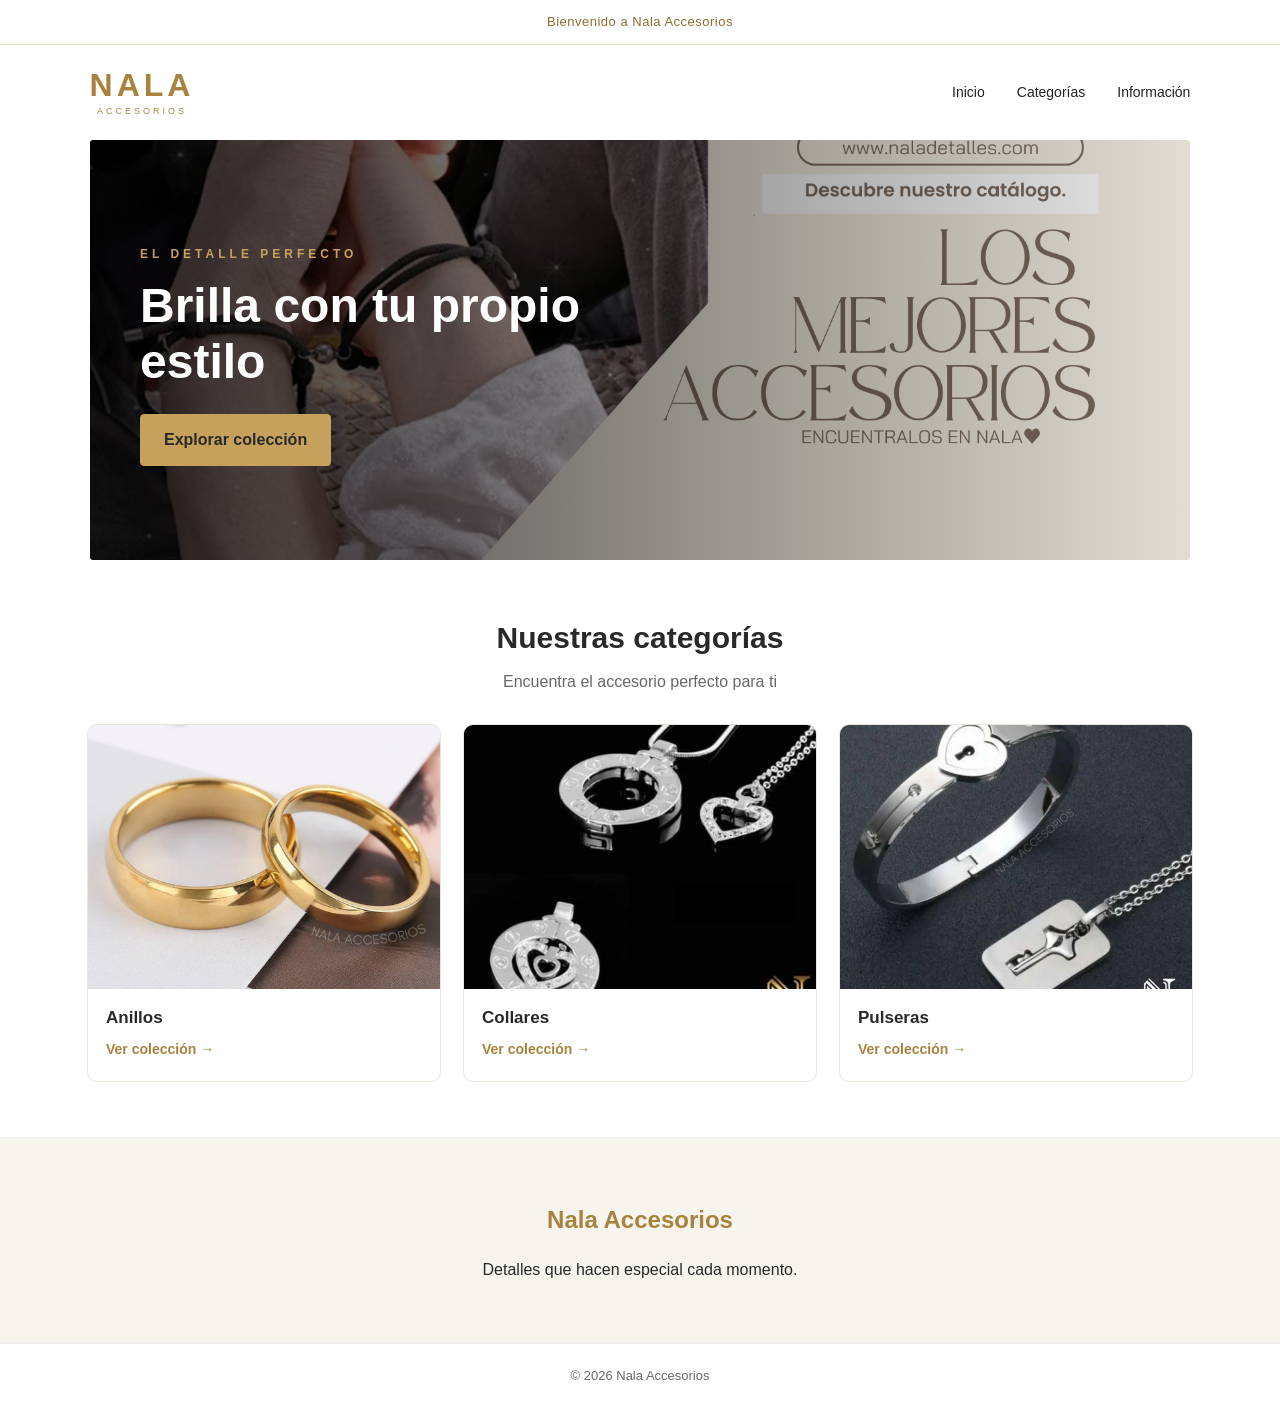
<file: index.html>
<!DOCTYPE html>
<html lang="es">
<head>
    <meta charset="UTF-8">
    <meta name="viewport" content="width=device-width, initial-scale=1.0">
    <title>Nala | Accesorios</title>

    <link rel="stylesheet" href="style.css">
</head>
<body>

    <!-- Barra superior -->
    <div class="barra-superior">
        Bienvenido a Nala Accesorios
    </div>

    <!-- Encabezado y navegación -->
    <header class="encabezado">

        <a href="#" class="logo">
            <span>NALA</span>
            <small>ACCESORIOS</small>
        </a>

        <nav class="menu">
            <a href="#">Inicio</a>
            <a href="#categorias">Categorías</a>
            <a href="#informacion">Información</a>
        </nav>

    </header>

    <!-- Imagen principal -->
    <main>
        <section class="portada">
        <div class="portada-texto">
            <p>EL DETALLE PERFECTO</p>
            <h1>Brilla con tu propio estilo</h1>
            <a href="#categorias" class="boton-dorado">
                Explorar colección
            </a>
        </div>
    </section>

        <!-- Categorías -->
        <section id="categorias" class="seccion-categorias">
            <h2>Nuestras categorías</h2>
            <p class="subtitulo">
                Encuentra el accesorio perfecto para ti
            </p>

            
            <div class="categorias">

                <a href="productos.html?categoria=Anillos" class="categoria">
                    <img src="Img/Anillo/lisos.jpeg" alt="Anillos">
                    <h3>Anillos</h3>
                    <span>Ver colección →</span>
                </a>

                <a href="productos.html?categoria=Collares" class="categoria">
                    <img src="Img/Collar/escalera-al-cielo.jpeg" alt="Collares">
                    <h3>Collares</h3>
                    <span>Ver colección →</span>
                </a>

                <a href="productos.html?categoria=Pulseras" class="categoria">
                    <img src="Img/Pulsera/pulsera -llave.webp" alt="Pulseras">
                    <h3>Pulseras</h3>
                    <span>Ver colección →</span>
                </a>

            </div>

        </section>

        <section id="informacion" class="informacion">
            <h2>Nala Accesorios</h2>
            <p>Detalles que hacen especial cada momento.</p>
        </section>
    </main>

    <footer>
        © 2026 Nala Accesorios
    </footer>

</body>
</html>
</file>
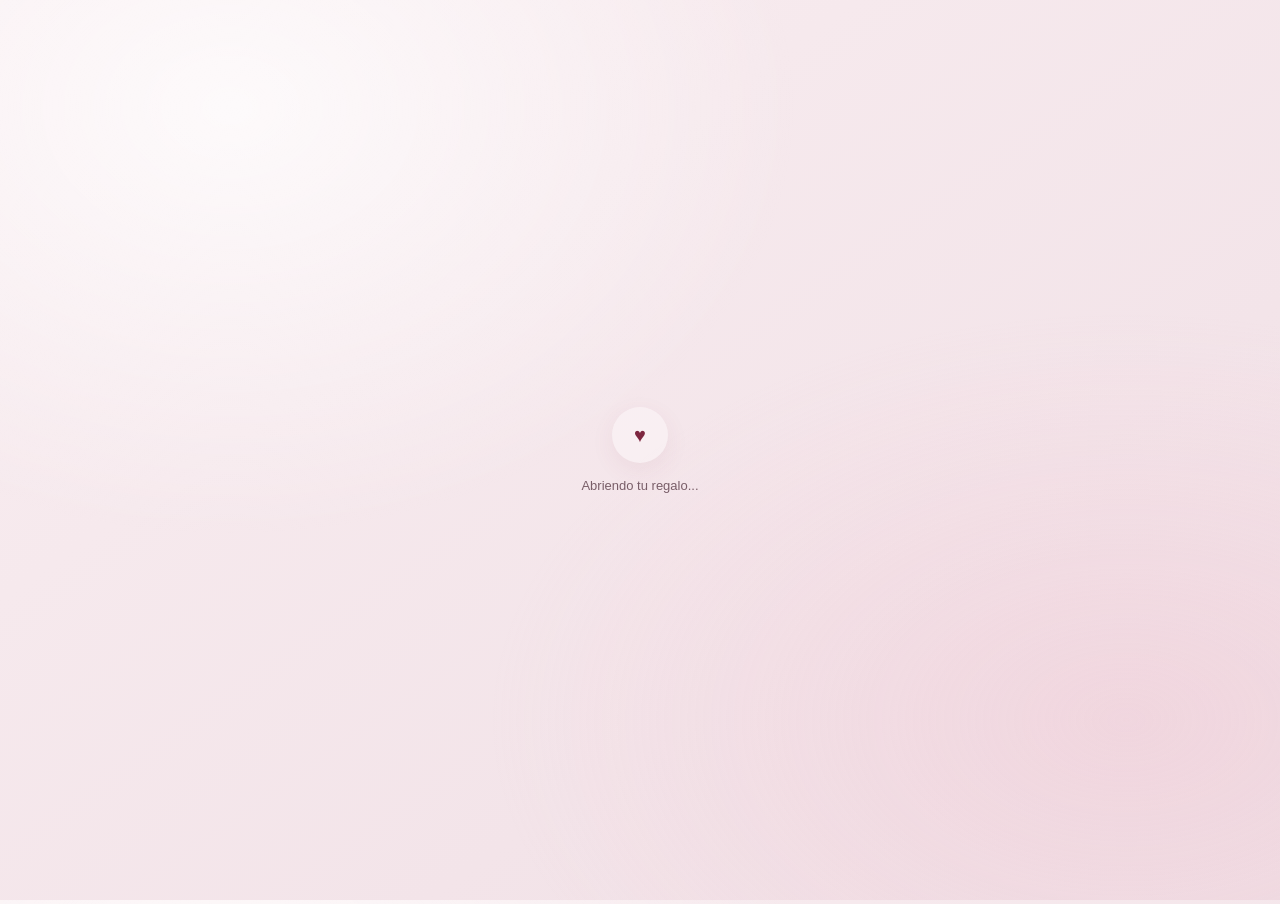
<file: bebe/index.html>
<!DOCTYPE html>
<html lang="es">
<head>
  <meta charset="UTF-8">
  <meta name="viewport" content="width=device-width, initial-scale=1, viewport-fit=cover">
  <meta name="theme-color" content="#f7e9ed">
  <meta name="description" content="Un regalo hecho con amor para Sofía.">
  <title>Un regalo para ti ❤️</title>
  <link rel="stylesheet" href="style.css">
  <script src="script.js" defer></script>
</head>
<body>
  <main>
    <!-- Pantalla de Carga -->
    <section class="screen active" id="loading" aria-label="Abriendo regalo">
      <div class="loading-content">
        <div class="loading-heart" aria-hidden="true">♥</div>
        <div class="loading-label">Abriendo tu regalo...</div>
      </div>
    </section>

    <!-- Pantalla Principal -->
    <section class="screen" id="welcome" aria-label="Tu regalo romántico">
      <div class="gift-wrap" id="giftWrap">
        <div class="brand" id="brand">Tu <span>regalo</span> ♡</div>

        <!-- Tarjeta Inicial -->
        <article class="gift-card" id="giftCard">
          <div class="eyebrow">Tienes un regalo</div>
          <div class="for-label">Para</div>
          <h1 id="recipient">Sofía</h1>
          <div class="thin-line"></div>
          <div class="from">De <strong id="sender">Alex ❤️</strong></div>
          <p class="message" id="introMessage">“Espero que te guste, mi amor. ♥ Lo hice con todo mi corazón, solo para ti.”</p>
        </article>

        <!-- Escena del Corazón Interactivo -->
        <section class="heart-scene" id="heartScene" aria-label="Corazón de recuerdos" hidden>
          <div class="heart-container" id="heartContainer">
            <svg class="big-heart" id="bigHeart" viewBox="0 0 200 180" role="img" aria-label="Corazón interactivo">
              <defs>
                <clipPath id="bigHeartClip">
                  <rect id="bigFillRect" x="0" y="180" width="200" height="0"></rect>
                </clipPath>
                <filter id="glow" x="-20%" y="-20%" width="140%" height="140%">
                  <feGaussianBlur stdDeviation="3" result="blur"/>
                  <feComposite in="SourceGraphic" in2="blur" operator="over"/>
                </filter>
              </defs>
              <path class="big-heart-fill" clip-path="url(#bigHeartClip)"
                d="M100 166 C84 151 13 105 13 55 C13 20 57 7 100 48 C143 7 187 20 187 55 C187 105 116 151 100 166 Z"/>
              <path class="big-heart-outline"
                d="M100 166 C84 151 13 105 13 55 C13 20 57 7 100 48 C143 7 187 20 187 55 C187 105 116 151 100 166 Z"/>
            </svg>
          </div>
          <div class="progress-label" id="progressLabel">0%</div>
          <p class="memory-instruction" id="memoryInstruction">Cada toque abre un recuerdo</p>
          <p class="memory-message" id="memoryMessage" aria-live="polite"></p>
        </section>

        <!-- Mensaje de Regalo Abierto (Aparece tras el 100%) -->
        <article class="final-card" id="finalCard" hidden>
          <div class="gift-box-icon">🎁</div>
          <h2 class="final-title">Has abierto tu regalo ♥</h2>
          <div class="thin-line"></div>
          <p class="final-subtitle">Un recuerdo creado especialmente para ti</p>
        </article>

        <!-- Botón para Iniciar -->
        <p class="instruction" id="instruction">Toca el corazón para descubrir tu regalo.</p>
        <button class="heart-button" id="heartButton" type="button" aria-label="Descubrir tu regalo">
          <svg viewBox="0 0 48 48" aria-hidden="true">
            <path d="M24 40S5.5 28.8 5.5 16.8C5.5 9.2 15.2 5.5 24 15.2 32.8 5.5 42.5 9.2 42.5 16.8C42.5 28.8 24 40 24 40Z"/>
          </svg>
        </button>

        <!-- CONTENIDO ROMÁNTICO COMPLETO -->
        <div class="romantic-story" id="romanticStory" hidden>
          
          <!-- 1. Foto Principal Juntos -->
          <div class="story-card">
            <div class="photo-frame">
              <img src="Archivos/imagen.jpg" alt="Foto juntos">
              <div class="photo-caption">Nosotros ❤️</div>
            </div>
          </div>

          <!-- 2. Acordeón / Carrusel Deslizable con el Dedo o Puntos -->
          <div class="story-card slider-section">
            <h3 class="story-title">Momentos Inolvidables <span>(Desliza)</span></h3>
            <div class="slider-container" id="sliderContainer">
              <div class="slider-track" id="sliderTrack">
                <div class="slide">
                  <img src="Archivos/imagen1.png" alt="Momento 1">
                  <p class="slide-caption">Nuestro primer viaje 🌹</p>
                </div>
                <div class="slide">
                  <img src="Archivos/imagen2.png" alt="Momento 2">
                  <p class="slide-caption">Risas compartidas ✨</p>
                </div>
                <div class="slide">
                  <img src="Archivos/imagen3.png" alt="Momento 3">
                  <p class="slide-caption">Para siempre juntos 💖</p>
                </div>
              </div>
            </div>
            <!-- 3 Puntos del Acordeón -->
            <div class="dots-container" id="dotsContainer">
              <span class="dot active" data-index="0"></span>
              <span class="dot" data-index="1"></span>
              <span class="dot" data-index="2"></span>
            </div>
          </div>

          <!-- 3. Video Juntos -->
          <div class="story-card">
            <h3 class="story-title">Nuestro Video Especial 🎥</h3>
            <div class="video-wrapper">
              <video controls poster="https://images.unsplash.com/photo-1518199266791-5375a83190b7?auto=format&fit=crop&w=800&q=80">
                <source src="Archivos/video.mp4" type="video/mp4">
                Tu navegador no soporta video.
              </video>
            </div>
          </div>

          <!-- 4. Reproductor de Audio Predeterminado -->
          <div class="story-card">
            <h3 class="story-title">Nuestra Canción / Mensaje de Voz 🎵</h3>
            <div class="audio-box">
              <audio id="audioPlayer" controls preload="metadata">
                <source src="Archivos/audio.mp3" type="audio/mpeg">
                Tu navegador no soporta la reproducción de audio.
              </audio>
              <p class="audio-hint">Nuestra canción especial ♥</p>
            </div>
          </div>

          <!-- 5. Mensaje Personalizado -->
          <div class="story-card letter-card">
            <div class="stamp">❤️</div>
            <h3 class="story-title">Carta para ti</h3>
            <p class="letter-text">“Eres el regalo más bonito que la vida me ha dado. Gracias por cada sonrisa, por tu apoyo incondicional y por hacer que cada día tenga un brillo diferente.”</p>
            <p class="signature">Con todo mi amor, Alex</p>
          </div>

          <!-- 6. Foto Desvanecida con Nombres Sobrepuestos -->
          <div class="hero-footer">
            <div class="faded-bg"></div>
            <div class="names-overlay">
              <h2 class="couple-names">Alex & Sofía</h2>
              <span class="end-heart">♥</span>
            </div>
          </div>

        </div> <!-- Fin de la historia romántica -->

      </div>
    </section>
  </main>
</body>
</html>
</file>
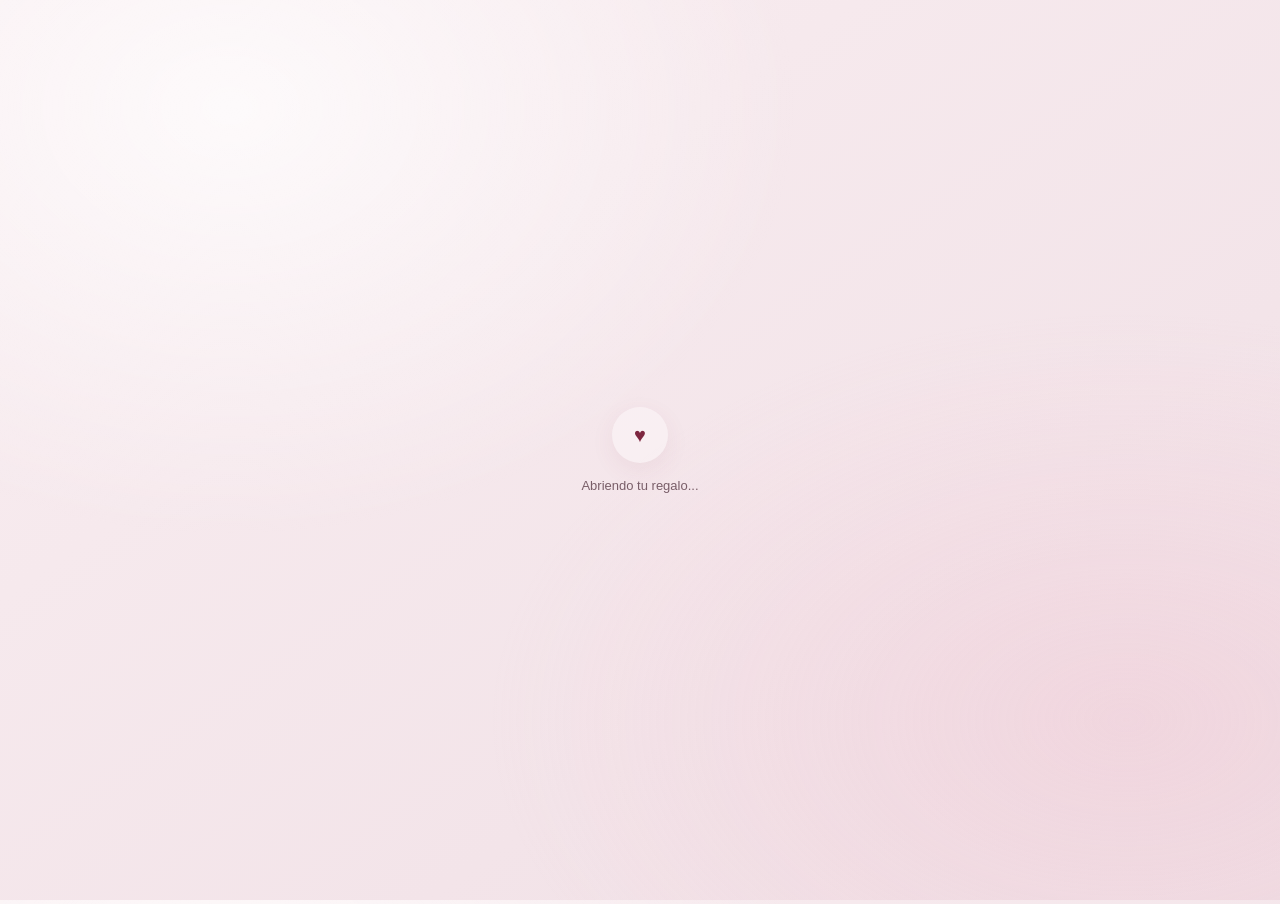
<file: Belbith/index.html>
<!DOCTYPE html>
<html lang="es">
<head>
  <meta charset="UTF-8">
  <meta name="viewport" content="width=device-width, initial-scale=1, viewport-fit=cover">
  <meta name="theme-color" content="#f7e9ed">
  <meta name="description" content="Un regalo hecho con amor para Sofía.">
  <title>Un regalo para ti ❤️</title>
  <link rel="stylesheet" href="style.css">
  <script src="script.js" defer></script>
</head>
<body>
  <main>
    <!-- Pantalla de Carga -->
    <section class="screen active" id="loading" aria-label="Abriendo regalo">
      <div class="loading-content">
        <div class="loading-heart" aria-hidden="true">♥</div>
        <div class="loading-label">Abriendo tu regalo...</div>
      </div>
    </section>

    <!-- Pantalla Principal -->
    <section class="screen" id="welcome" aria-label="Tu regalo romántico">
      <div class="gift-wrap" id="giftWrap">
        <div class="brand" id="brand">Tu <span>regalo</span> ♡</div>

        <!-- Tarjeta Inicial -->
        <article class="gift-card" id="giftCard">
          <div class="eyebrow">Tienes un regalo</div>
          <div class="for-label">Para</div>
          <h1 id="recipient">Belbith</h1>
          <div class="thin-line"></div>
          <div class="from">De <strong id="sender">Luis ❤️</strong></div>
          <p class="message" id="introMessage">“Espero que te guste, mi amor. ♥ Lo hice con todo mi corazón, solo para ti.”</p>
        </article>

        <!-- Escena del Corazón Interactivo -->
        <section class="heart-scene" id="heartScene" aria-label="Corazón de recuerdos" hidden>
          <div class="heart-container" id="heartContainer">
            <svg class="big-heart" id="bigHeart" viewBox="0 0 200 180" role="img" aria-label="Corazón interactivo">
              <defs>
                <clipPath id="bigHeartClip">
                  <rect id="bigFillRect" x="0" y="180" width="200" height="0"></rect>
                </clipPath>
                <filter id="glow" x="-20%" y="-20%" width="140%" height="140%">
                  <feGaussianBlur stdDeviation="3" result="blur"/>
                  <feComposite in="SourceGraphic" in2="blur" operator="over"/>
                </filter>
              </defs>
              <path class="big-heart-fill" clip-path="url(#bigHeartClip)"
                d="M100 166 C84 151 13 105 13 55 C13 20 57 7 100 48 C143 7 187 20 187 55 C187 105 116 151 100 166 Z"/>
              <path class="big-heart-outline"
                d="M100 166 C84 151 13 105 13 55 C13 20 57 7 100 48 C143 7 187 20 187 55 C187 105 116 151 100 166 Z"/>
            </svg>
          </div>
          <div class="progress-label" id="progressLabel">0%</div>
          <p class="memory-instruction" id="memoryInstruction">Cada toque abre un recuerdo</p>
          <p class="memory-message" id="memoryMessage" aria-live="polite"></p>
        </section>

        <!-- Mensaje de Regalo Abierto (Aparece tras el 100%) -->
        <article class="final-card" id="finalCard" hidden>
          <div class="gift-box-icon">🎁</div>
          <h2 class="final-title">Has abierto tu regalo ♥</h2>
          <div class="thin-line"></div>
          <p class="final-subtitle">Un recuerdo creado especialmente para ti</p>
        </article>

        <!-- Botón para Iniciar -->
        <p class="instruction" id="instruction">Toca el corazón para descubrir tu regalo.</p>
        <button class="heart-button" id="heartButton" type="button" aria-label="Descubrir tu regalo">
          <svg viewBox="0 0 48 48" aria-hidden="true">
            <path d="M24 40S5.5 28.8 5.5 16.8C5.5 9.2 15.2 5.5 24 15.2 32.8 5.5 42.5 9.2 42.5 16.8C42.5 28.8 24 40 24 40Z"/>
          </svg>
        </button>

        <!-- CONTENIDO ROMÁNTICO COMPLETO -->
        <div class="romantic-story" id="romanticStory" hidden>
          
          <!-- 1. Foto Principal Juntos -->
          <div class="story-card">
            <div class="photo-frame">
              <img src="Archivos/imagen.jpg" alt="Foto juntos">
              <div class="photo-caption">Nosotros ❤️</div>
            </div>
          </div>

          <!-- 2. Acordeón / Carrusel Deslizable con el Dedo o Puntos -->
          <div class="story-card slider-section">
            <h3 class="story-title">Momentos Inolvidables <span>(Desliza)</span></h3>
            <div class="slider-container" id="sliderContainer">
              <div class="slider-track" id="sliderTrack">
                <div class="slide">
                  <img src="Archivos/imagen1.jpg" alt="Momento 1">
                  <p class="slide-caption">Nuestro primer viaje 🌹</p>
                </div>
                <div class="slide">
                  <img src="Archivos/imagen2.jpg" alt="Momento 2">
                  <p class="slide-caption">Risas compartidas ✨</p>
                </div>
                <div class="slide">
                  <img src="Archivos/imagen3.jpg" alt="Momento 3">
                  <p class="slide-caption">Para siempre juntos 💖</p>
                </div>
              </div>
            </div>
            <!-- 3 Puntos del Acordeón -->
            <div class="dots-container" id="dotsContainer">
              <span class="dot active" data-index="0"></span>
              <span class="dot" data-index="1"></span>
              <span class="dot" data-index="2"></span>
            </div>
          </div>

          <!-- 3. Video Juntos -->
          <div class="story-card">
            <h3 class="story-title">Nuestro Video Especial 🎥</h3>
            <div class="video-wrapper">
              <video controls poster="https://images.unsplash.com/photo-1518199266791-5375a83190b7?auto=format&fit=crop&w=800&q=80">
                <source src="Archivos/video.mp4" type="video/mp4">
                Tu navegador no soporta video.
              </video>
            </div>
          </div>

          <!-- 4. Reproductor de Audio Predeterminado -->
          <div class="story-card">
            <h3 class="story-title">Nuestra Canción / Mensaje de Voz 🎵</h3>
            <div class="audio-box">
              <audio id="audioPlayer" controls preload="metadata">
                <source src="Archivos/audio.ogg" type="audio/mpeg">
                Tu navegador no soporta la reproducción de audio.
              </audio>
              <p class="audio-hint">Nuestra canción especial ♥</p>
            </div>
          </div>

          <!-- 5. Mensaje Personalizado -->
          <div class="story-card letter-card">
            <div class="stamp">❤️</div>
            <h3 class="story-title">Carta para ti</h3>
<p class="letter-text">Mi Bel, mi amor ❤️</p>

<p class="letter-text">
    Quiero que sepas que, si la vida me diera mil oportunidades para elegir a la mujer con quien compartir mi camino, mi corazón volvería a buscarte a ti.
</p>

<p class="letter-text">
    Te amo por la mujer que eres, por la madre maravillosa que eres para Thiago y Lucas, pero también por esos pequeños detalles tuyos que me enamoran cada día más.
</p>

<p class="letter-text">
    Me encanta cómo cocinas, pero hay algo que amo todavía más: ese momento en que nos sentamos a comer juntos y tú dejas todo de lado para compartir conmigo la mesa. Quizás para ti sea algo sencillo, pero para mí es uno de los momentos más bonitos del día. Porque no solamente compartimos comida; compartimos tiempo, compañía y ese pedacito de vida que tanto valoro contigo.
</p>

<p class="letter-text">
    Admiro cómo administras nuestros ingresos, cómo cuidas la economía de nuestra familia y cómo siempre estás un paso adelante. Estás pendiente de las tareas y las notas de Thiago, de los pequeños detalles que otros podrían pasar por alto, e incluso de darte cuenta si va a llover para anticiparte a lo que pueda pasar. Esa manera tuya de cuidar, organizar y pensar en nuestra familia me hace admirarte y amarte mucho más.
</p>

<p class="letter-text">
    Y cuando veo a Thiago persiguiendo sus sueños en el fútbol y a nuestro pequeño Lucas André llenándonos la vida de energía, travesuras y sonrisas, comprendo la bendición tan grande que Dios nos regaló al permitirnos formar esta familia.
</p>

<p class="letter-text">
    Mi amor, siento que Dios nos está dando una nueva oportunidad para hacer las cosas mejor, para dejar atrás lo que nos enseñó y caminar hacia adelante con más amor, respeto y sabiduría.
</p>

<p class="letter-text">
    Quiero ser un mejor hombre, un mejor padre y un mejor ser humano. Quiero que juntos podamos darles a nuestros hijos no una familia perfecta, sino una familia llena de amor, respeto, tranquilidad y buenos ejemplos.
</p>

<p class="letter-text">
    Esta vida quizás no me alcance para hacerte sentir la mujer más amada del mundo, pero quiero dedicar cada día a intentarlo. Quiero cuidarte, valorarte, apoyarte en tus sueños y demostrarte con hechos cuánto significas para mí.
</p>

<p class="letter-text">
    Quiero que seas la reina de este rey, no solamente por lo que te diga, sino por cómo te trate, te respete y te ame cada día.
</p>

<p class="letter-text">
    Bel, tú eres la mujer de mi vida, la madre de mis hijos y la compañera con la que sueño construir un futuro hermoso.
</p>

<p class="letter-text">
    Que Dios nos dé sabiduría para cuidar esta nueva oportunidad y que, con el paso de los años, podamos mirar a nuestros hijos, mirarnos el uno al otro y sentirnos orgullosos de la familia que construimos.
</p>

<p class="letter-text">
    Te amo, mi Bel. Hoy, mañana y cada día que Dios me permita compartir contigo. ❤️
</p>            <p class="signature">Con todo mi amor, Luis</p>
          </div>

          <!-- 6. Foto Desvanecida con Nombres Sobrepuestos -->
          <div class="hero-footer">
            <div class="faded-bg"></div>
            <div class="names-overlay">
              <h2 class="couple-names">Luis & Belbith</h2>
              <span class="end-heart">♥</span>
            </div>
          </div>

        </div> <!-- Fin de la historia romántica -->

      </div>
    </section>
  </main>
</body>
</html>
</file>
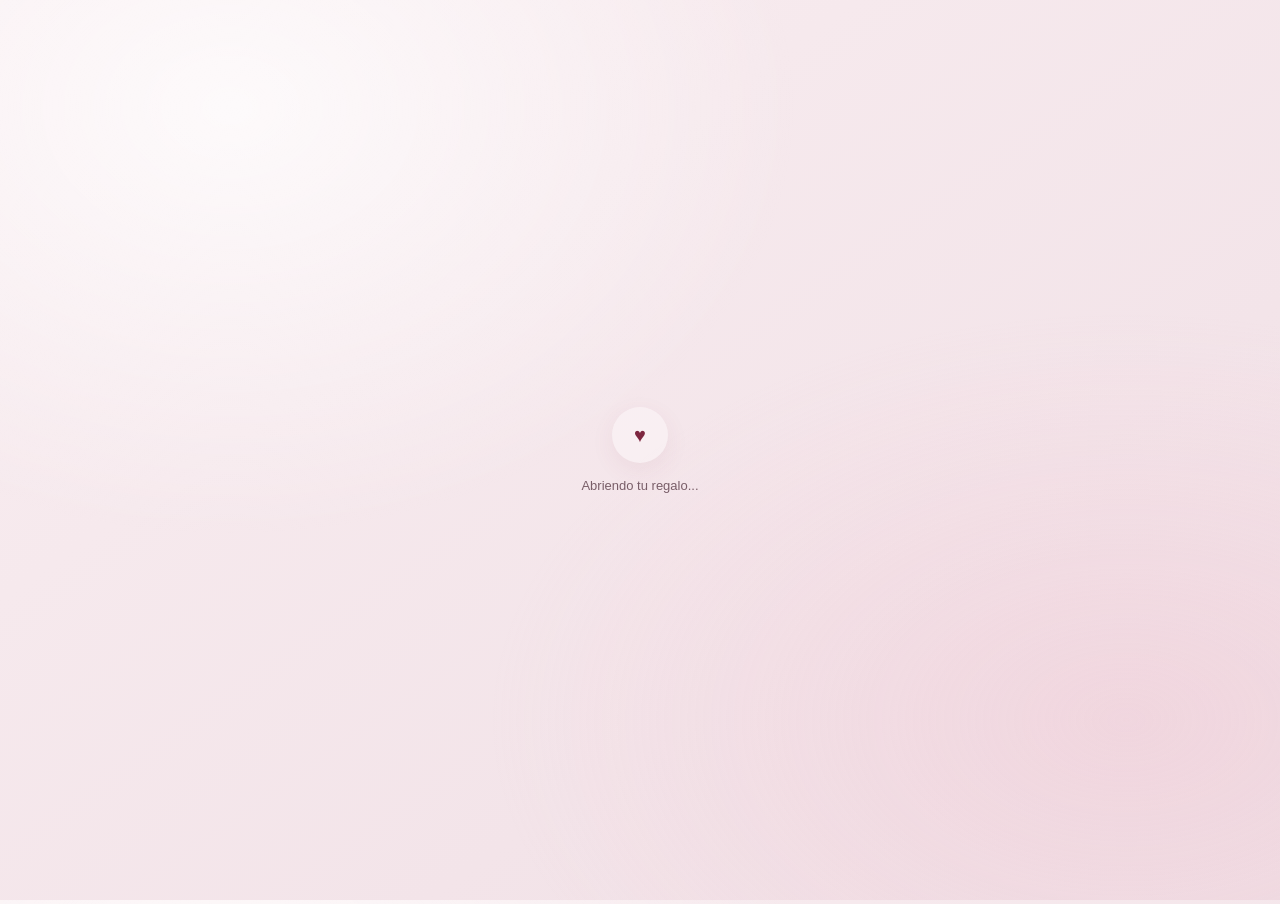
<file: Lusbelis/index.html>
<!DOCTYPE html>
<html lang="es">
<head>
  <meta charset="UTF-8">
  <meta name="viewport" content="width=device-width, initial-scale=1, viewport-fit=cover">
  <meta name="theme-color" content="#f7e9ed">
  <meta name="description" content="Un regalo hecho con amor para Sofía.">
  <title>Un regalo para ti ❤️</title>
  <link rel="stylesheet" href="style.css">
  <script src="script.js" defer></script>
</head>
<body>
  <main>
    <!-- Pantalla de Carga -->
    <section class="screen active" id="loading" aria-label="Abriendo regalo">
      <div class="loading-content">
        <div class="loading-heart" aria-hidden="true">♥</div>
        <div class="loading-label">Abriendo tu regalo...</div>
      </div>
    </section>

    <!-- Pantalla Principal -->
    <section class="screen" id="welcome" aria-label="Tu regalo romántico">
      <div class="gift-wrap" id="giftWrap">
        <div class="brand" id="brand">Tu <span>regalo</span> ♡</div>

        <!-- Tarjeta Inicial -->
        <article class="gift-card" id="giftCard">
          <div class="eyebrow">Tienes un regalo</div>
          <div class="for-label">Para</div>
          <h1 id="recipient">Lusbelis</h1>
          <div class="thin-line"></div>
          <div class="from">De <strong id="sender">Angel ❤️</strong></div>
          <p class="message" id="introMessage">“Espero que te guste, mi amor. ♥ Lo hice con todo mi corazón, solo para ti.”</p>
        </article>

        <!-- Escena del Corazón Interactivo -->
        <section class="heart-scene" id="heartScene" aria-label="Corazón de recuerdos" hidden>
          <div class="heart-container" id="heartContainer">
            <svg class="big-heart" id="bigHeart" viewBox="0 0 200 180" role="img" aria-label="Corazón interactivo">
              <defs>
                <clipPath id="bigHeartClip">
                  <rect id="bigFillRect" x="0" y="180" width="200" height="0"></rect>
                </clipPath>
                <filter id="glow" x="-20%" y="-20%" width="140%" height="140%">
                  <feGaussianBlur stdDeviation="3" result="blur"/>
                  <feComposite in="SourceGraphic" in2="blur" operator="over"/>
                </filter>
              </defs>
              <path class="big-heart-fill" clip-path="url(#bigHeartClip)"
                d="M100 166 C84 151 13 105 13 55 C13 20 57 7 100 48 C143 7 187 20 187 55 C187 105 116 151 100 166 Z"/>
              <path class="big-heart-outline"
                d="M100 166 C84 151 13 105 13 55 C13 20 57 7 100 48 C143 7 187 20 187 55 C187 105 116 151 100 166 Z"/>
            </svg>
          </div>
          <div class="progress-label" id="progressLabel">0%</div>
          <p class="memory-instruction" id="memoryInstruction">Cada toque abre un recuerdo</p>
          <p class="memory-message" id="memoryMessage" aria-live="polite"></p>
        </section>

        <!-- Mensaje de Regalo Abierto (Aparece tras el 100%) -->
        <article class="final-card" id="finalCard" hidden>
          <div class="gift-box-icon">🎁</div>
          <h2 class="final-title">Has abierto tu regalo ♥</h2>
          <div class="thin-line"></div>
          <p class="final-subtitle">Un recuerdo creado especialmente para ti</p>
        </article>

        <!-- Botón para Iniciar -->
        <p class="instruction" id="instruction">Toca el corazón para descubrir tu regalo.</p>
        <button class="heart-button" id="heartButton" type="button" aria-label="Descubrir tu regalo">
          <svg viewBox="0 0 48 48" aria-hidden="true">
            <path d="M24 40S5.5 28.8 5.5 16.8C5.5 9.2 15.2 5.5 24 15.2 32.8 5.5 42.5 9.2 42.5 16.8C42.5 28.8 24 40 24 40Z"/>
          </svg>
        </button>

        <!-- CONTENIDO ROMÁNTICO COMPLETO -->
        <div class="romantic-story" id="romanticStory" hidden>
          
          <!-- 1. Foto Principal Juntos -->
          <div class="story-card">
            <div class="photo-frame">
              <img src="Archivos/imagen.jpg" alt="Foto juntos">
              <div class="photo-caption">Nosotros ❤️</div>
            </div>
          </div>

          <!-- 2. Acordeón / Carrusel Deslizable con el Dedo o Puntos -->
          <div class="story-card slider-section">
            <h3 class="story-title">Momentos Inolvidables <span>(Desliza)</span></h3>
            <div class="slider-container" id="sliderContainer">
              <div class="slider-track" id="sliderTrack">
                <div class="slide">
                  <img src="Archivos/imagen1.jpg" alt="Momento 1">
                  <p class="slide-caption">Nuestro primer viaje 🌹</p>
                </div>
                <div class="slide">
                  <img src="Archivos/imagen2.jpg" alt="Momento 2">
                  <p class="slide-caption">Risas compartidas ✨</p>
                </div>
                <div class="slide">
                  <img src="Archivos/imagen3.jpg" alt="Momento 3">
                  <p class="slide-caption">Para siempre juntos 💖</p>
                </div>
              </div>
            </div>
            <!-- 3 Puntos del Acordeón -->
            <div class="dots-container" id="dotsContainer">
              <span class="dot active" data-index="0"></span>
              <span class="dot" data-index="1"></span>
              <span class="dot" data-index="2"></span>
            </div>
          </div>

          <!-- 3. Video Juntos -->
          <div class="story-card">
            <h3 class="story-title">Nuestro Video Especial 🎥</h3>
            <div class="video-wrapper">
              <video controls poster="https://images.unsplash.com/photo-1518199266791-5375a83190b7?auto=format&fit=crop&w=800&q=80">
                <source src="Archivos/video.mp4" type="video/mp4">
                Tu navegador no soporta video.
              </video>
            </div>
          </div>

          <!-- 4. Reproductor de Audio Predeterminado -->
          <div class="story-card">
            <h3 class="story-title">Nuestra Canción / Mensaje de Voz 🎵</h3>
            <div class="audio-box">
              <audio id="audioPlayer" controls preload="metadata">
                <source src="Archivos/audio.mp3" type="audio/mpeg">
                Tu navegador no soporta la reproducción de audio.
              </audio>
              <p class="audio-hint">Nuestra canción especial ♥</p>
            </div>
          </div>

          <!-- 5. Mensaje Personalizado -->
          <div class="story-card letter-card">
            <div class="stamp">❤️</div>
            <h3 class="story-title">Carta para ti</h3>

            <p class="letter-text">
              “Gracias por ser mi puerto seguro, mi ancla, mi balsa.
              Cada día contigo es una bendición que no doy por sentada.

              Gracias por llenar mis días de risas, abrazos y momentos inolvidables.

              Admiro tu fortaleza, tu bondad y la forma en que siempre encuentras la manera de sacarme una sonrisa.

              Contigo aprendí que el amor verdadero no se busca, simplemente llega cuando menos lo esperas…”
            </p>

            <p class="signature">Con todo mi amor, Angel</p>
          </div>

          <!-- 6. Foto Desvanecida con Nombres Sobrepuestos -->
          <div class="hero-footer">
            <div class="faded-bg"></div>
            <div class="names-overlay">
              <h2 class="couple-names">Angel & Lusbelis</h2>
              <span class="end-heart">♥</span>
            </div>
          </div>

        </div> <!-- Fin de la historia romántica -->

      </div>
    </section>
  </main>
</body>
</html>
</file>
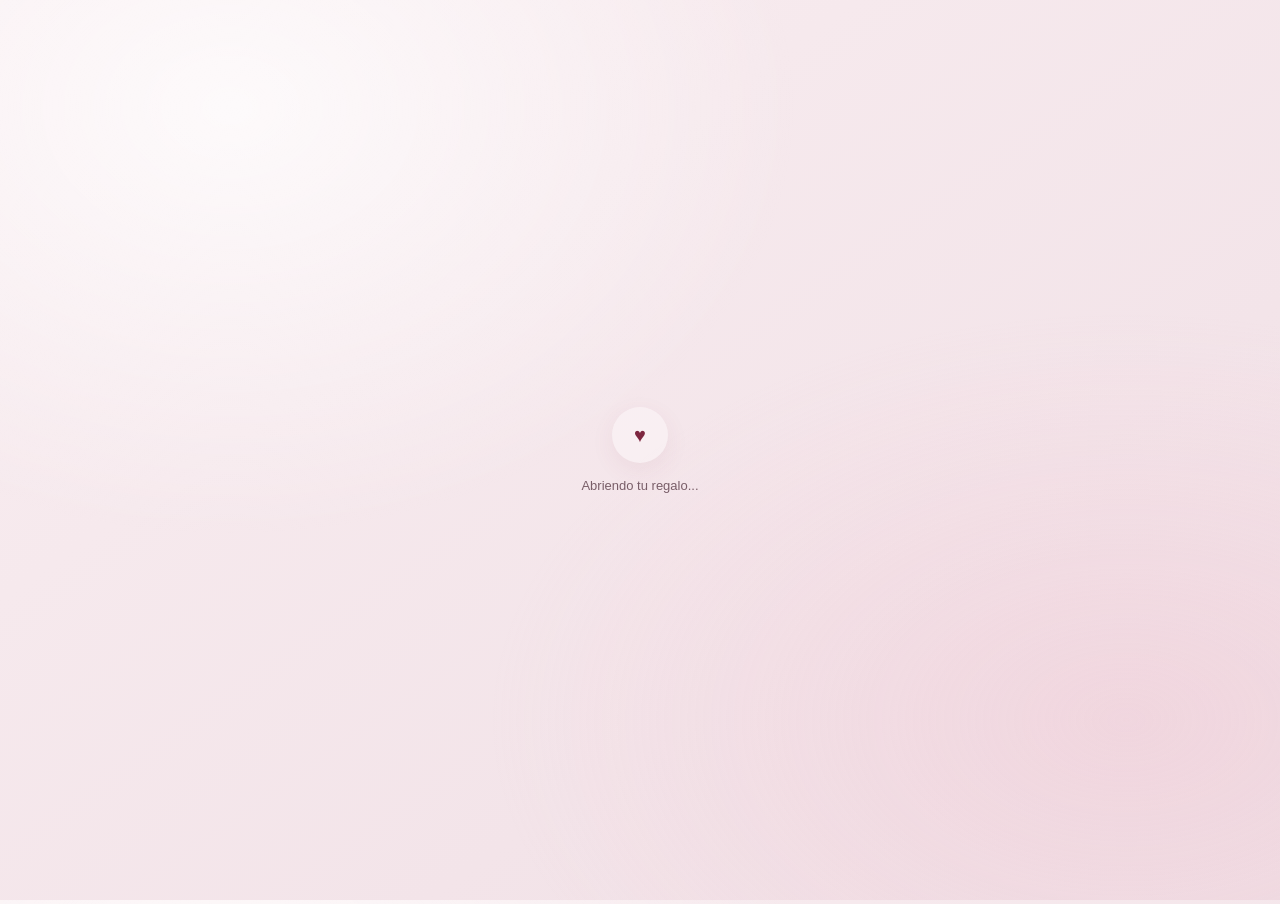
<file: Sonia/index.html>
<!DOCTYPE html>
<html lang="es">
<head>
  <meta charset="UTF-8">
  <meta name="viewport" content="width=device-width, initial-scale=1, viewport-fit=cover">
  <meta name="theme-color" content="#f7e9ed">
  <meta name="description" content="Un regalo hecho con amor para Sonia.">
  <title>Un regalo para ti ❤️</title>
  <link rel="stylesheet" href="style.css">
  <script src="script.js" defer></script>
</head>
<body>
  <main>
    <!-- Pantalla de Carga -->
    <section class="screen active" id="loading" aria-label="Abriendo regalo">
      <div class="loading-content">
        <div class="loading-heart" aria-hidden="true">♥</div>
        <div class="loading-label">Abriendo tu regalo...</div>
      </div>
    </section>

    <!-- Pantalla Principal -->
    <section class="screen" id="welcome" aria-label="Tu regalo romántico">
      <div class="gift-wrap" id="giftWrap">
        <div class="brand" id="brand">Tu <span>regalo</span> ♡</div>

        <!-- Tarjeta Inicial -->
        <article class="gift-card" id="giftCard">
          <div class="eyebrow">Tienes un regalo</div>
          <div class="for-label">Para</div>
          <h1 id="recipient">Sonia</h1>
          <div class="thin-line"></div>
          <div class="from">De <strong id="sender">Jefferson ❤️</strong></div>
          <p class="message" id="introMessage">“Espero que te guste, mi amor. ♥ Lo hice con todo mi corazón, solo para ti.”</p>
        </article>

        <!-- Escena del Corazón Interactivo -->
        <section class="heart-scene" id="heartScene" aria-label="Corazón de recuerdos" hidden>
          <div class="heart-container" id="heartContainer">
            <svg class="big-heart" id="bigHeart" viewBox="0 0 200 180" role="img" aria-label="Corazón interactivo">
              <defs>
                <clipPath id="bigHeartClip">
                  <rect id="bigFillRect" x="0" y="180" width="200" height="0"></rect>
                </clipPath>
                <filter id="glow" x="-20%" y="-20%" width="140%" height="140%">
                  <feGaussianBlur stdDeviation="3" result="blur"/>
                  <feComposite in="SourceGraphic" in2="blur" operator="over"/>
                </filter>
              </defs>
              <path class="big-heart-fill" clip-path="url(#bigHeartClip)"
                d="M100 166 C84 151 13 105 13 55 C13 20 57 7 100 48 C143 7 187 20 187 55 C187 105 116 151 100 166 Z"/>
              <path class="big-heart-outline"
                d="M100 166 C84 151 13 105 13 55 C13 20 57 7 100 48 C143 7 187 20 187 55 C187 105 116 151 100 166 Z"/>
            </svg>
          </div>
          <div class="progress-label" id="progressLabel">0%</div>
          <p class="memory-instruction" id="memoryInstruction">Cada toque abre un recuerdo</p>
          <p class="memory-message" id="memoryMessage" aria-live="polite"></p>
        </section>

        <!-- Mensaje de Regalo Abierto (Aparece tras el 100%) -->
        <article class="final-card" id="finalCard" hidden>
          <div class="gift-box-icon">🎁</div>
          <h2 class="final-title">Has abierto tu regalo ♥</h2>
          <div class="thin-line"></div>
          <p class="final-subtitle">Un recuerdo creado especialmente para ti</p>
        </article>

        <!-- Botón para Iniciar -->
        <p class="instruction" id="instruction">Toca el corazón para descubrir tu regalo.</p>
        <button class="heart-button" id="heartButton" type="button" aria-label="Descubrir tu regalo">
          <svg viewBox="0 0 48 48" aria-hidden="true">
            <path d="M24 40S5.5 28.8 5.5 16.8C5.5 9.2 15.2 5.5 24 15.2 32.8 5.5 42.5 9.2 42.5 16.8C42.5 28.8 24 40 24 40Z"/>
          </svg>
        </button>

        <!-- CONTENIDO ROMÁNTICO COMPLETO -->
        <div class="romantic-story" id="romanticStory" hidden>
          
          <!-- 1. Foto Principal Juntos -->
          <div class="story-card">
            <div class="photo-frame">
              <img src="Archivos/imagen.jpg" alt="Foto juntos">
              <div class="photo-caption">Nosotros ❤️</div>
            </div>
          </div>

          <!-- 2. Acordeón / Carrusel Deslizable con el Dedo o Puntos -->
          <div class="story-card slider-section">
            <h3 class="story-title">Momentos Inolvidables <span>(Desliza)</span></h3>
            <div class="slider-container" id="sliderContainer">
              <div class="slider-track" id="sliderTrack">
                <div class="slide">
                  <img src="Archivos/imagen1.jpg" alt="Momento 1">
                  <p class="slide-caption">Nuestro primer viaje 🌹</p>
                </div>
                <div class="slide">
                  <img src="Archivos/imagen2.jpg" alt="Momento 2">
                  <p class="slide-caption">Risas compartidas ✨</p>
                </div>
                <div class="slide">
                  <img src="Archivos/imagen3.jpg" alt="Momento 3">
                  <p class="slide-caption">Para siempre juntos 💖</p>
                </div>
              </div>
            </div>
            <!-- 3 Puntos del Acordeón -->
            <div class="dots-container" id="dotsContainer">
              <span class="dot active" data-index="0"></span>
              <span class="dot" data-index="1"></span>
              <span class="dot" data-index="2"></span>
            </div>
          </div>

          <!-- 3. Video Juntos -->
          <div class="story-card">
            <h3 class="story-title">Nuestro Video Especial 🎥</h3>
            <div class="video-wrapper">
              <video controls poster="https://images.unsplash.com/photo-1518199266791-5375a83190b7?auto=format&fit=crop&w=800&q=80">
                <source src="Archivos/video.mp4" type="video/mp4">
                Tu navegador no soporta video.
              </video>
            </div>
          </div>

          <!-- 4. Reproductor de Audio Predeterminado -->
          <div class="story-card">
            <h3 class="story-title">Nuestra Canción / Mensaje de Voz 🎵</h3>
            <div class="audio-box">
              <audio id="audioPlayer" controls preload="metadata">
                <source src="Archivos/audio.mp3" type="audio/mpeg">
                Tu navegador no soporta la reproducción de audio.
              </audio>
              <p class="audio-hint">Nuestra canción especial ♥</p>
            </div>
          </div>

          <!-- 5. Mensaje Personalizado -->
          <div class="story-card letter-card">
            <div class="stamp">❤️</div>
            <h3 class="story-title">Carta para ti</h3>
            <p class="letter-text">“Eres el regalo más bonito que la vida me ha dado. Gracias por cada sonrisa, por tu apoyo incondicional y por hacer que cada día tenga un brillo diferente.”</p>
            <p class="signature">Con todo mi amor, Jefferson</p>
          </div>

          <!-- 6. Foto Desvanecida con Nombres Sobrepuestos -->
          <div class="hero-footer">
            <div class="faded-bg"></div>
            <div class="names-overlay">
              <h2 class="couple-names">Jefferson & Sonia</h2>
              <span class="end-heart">♥</span>
            </div>
          </div>

        </div> <!-- Fin de la historia romántica -->

      </div>
    </section>
  </main>
</body>
</html>
</file>
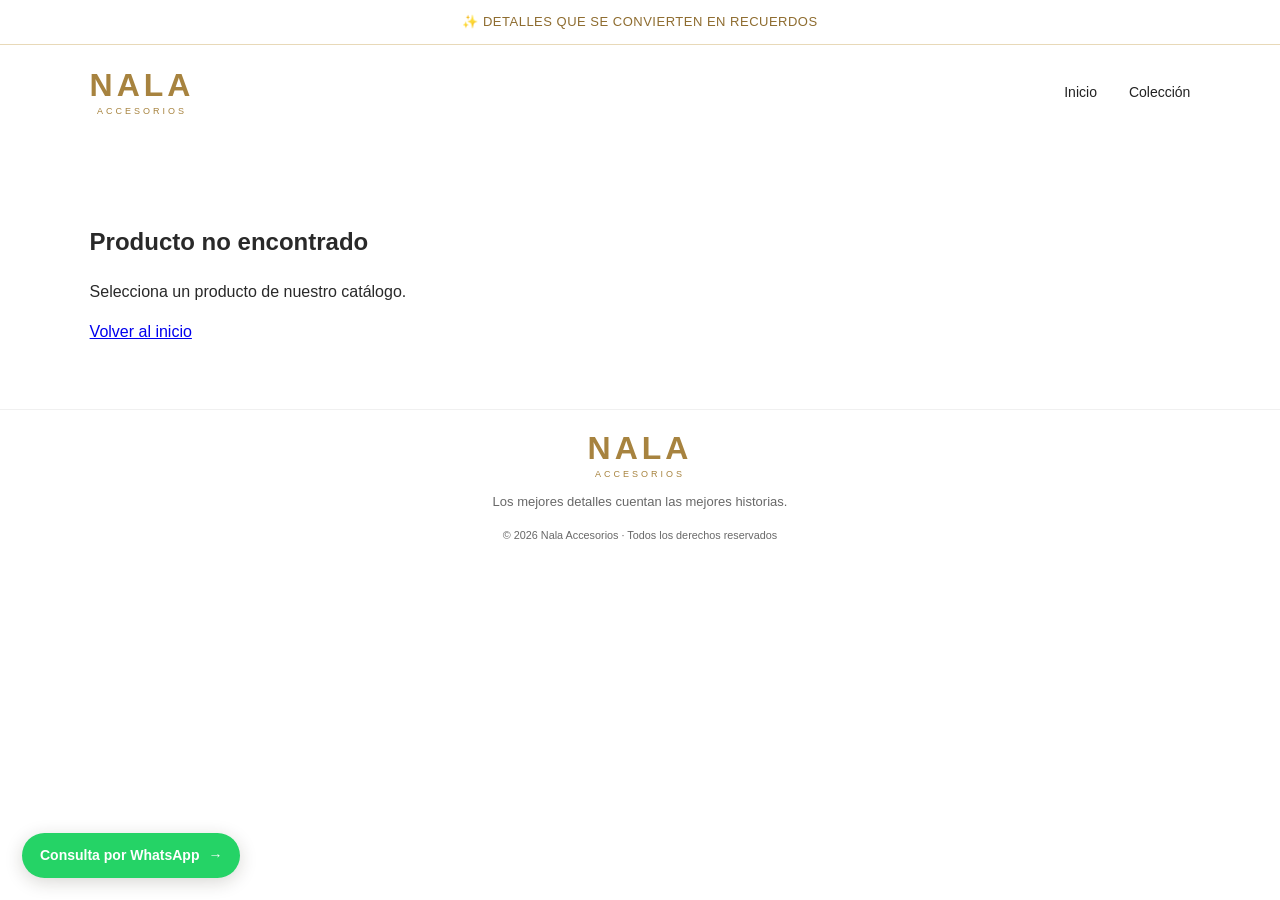
<file: producto.html>
<!DOCTYPE html>
<html lang="es">
<head>
    <meta charset="UTF-8">
    <meta name="viewport" content="width=device-width, initial-scale=1.0">

    <title>Producto | Nala Accesorios</title>

    <meta name="theme-color" content="#FFFFFF">
    <meta name="description" content="Descubre los detalles de Nala Accesorios. Joyería especial, grabados personalizados y atención por WhatsApp.">

    <link rel="stylesheet" href="style.css">

    <script src="productos.js" defer></script>
    <script src="producto.js" defer></script>
</head>

<body>

    <!-- BARRA SUPERIOR -->
    <div class="barra-superior">
        ✨ DETALLES QUE SE CONVIERTEN EN RECUERDOS
    </div>

    <!-- ENCABEZADO -->
    <header class="encabezado">
        <a href="index.html" class="logo">
            <span>NALA</span>
            <small>ACCESORIOS</small>
        </a>

        <nav class="menu">
            <a href="index.html">Inicio</a>
            <a href="index.html#categorias">Colección</a>
        </nav>
    </header>

    <main>

        <!-- INFORMACIÓN DEL PRODUCTO -->
        <section id="descripcion-producto" class="seccion-producto">
            <div class="contenido-descripcion">

                <p class="etiqueta-producto">
                    NALA ACCESORIOS <span>·</span> UN DETALLE ÚNICO
                </p>

                <h1 id="nombre-producto">Cargando producto...</h1>

                <div class="separador-dorado"></div>

                <p id="material-producto"></p>

                <p id="descripcion-texto"></p>

                <p id="precio-producto" class="producto-precio"></p>

                <p id="tipo-producto"></p>

                <a href="#videos-nala" class="boton-producto">
                    Descubre cada detalle <span>→</span>
                </a>

                <p class="nota-producto">
                    ✦ Un regalo pensado para sorprender
                </p>

            </div>
        </section>

        <!-- VIDEOS EN PARALELO -->
        <section id="videos-nala" class="seccion-producto">

            <div class="titulo-seccion">
                <p class="etiqueta-producto">DESCUBRE CADA DETALLE</p>
                <h2>Más que un accesorio, un recuerdo</h2>
                <p>
                    Conoce su acabado y descubre cómo personalizarlo.
                </p>
            </div>

            <div class="videos-nala">

                <!-- VIDEO DEL PRODUCTO REAL -->
                <article id="video" class="tarjeta-video">
                    <div class="titulo-video">
                        <div>
                            <h3>Su belleza está en los detalles</h3>
                            <p>Mira su diseño, brillo y acabado.</p>
                        </div>
                    </div>

                    <div id="contenedor-video-real" class="contenedor-video">
                        <p>Cargando video...</p>
                    </div>
                </article>

                <!-- VIDEO DE GRABADO -->
                <article id="grabado" class="tarjeta-video">
                    <div class="titulo-video">
    
                        <div>
                            <h3>Un recuerdo que lleva tu historia</h3>
                            <p>Descubre la personalización.</p>
                        </div>
                    </div>

                    <div id="contenedor-video-grabado" class="contenedor-video">
                        <p>Cargando personalización...</p>
                    </div>
                </article>

            </div>
        </section>

        <!-- BENEFICIOS -->
        <section class="beneficios-nala">

            <div class="titulo-seccion">
                <p class="etiqueta-producto">EN NALA, CADA DETALLE CUENTA</p>
                <h2>Tu regalo, listo para sorprender</h2>
            </div>

            <div class="beneficios-grid">

                <article class="beneficio">
                    <div class="beneficio-icono">🎁</div>
                    <h3>Tarjeta de regalo</h3>
                    <p>
                        Acompaña tu detalle con una tarjeta de regalo
                        para expresar eso que llevas en el corazón.
                    </p>
                </article>

                <article class="beneficio">
                    <div class="beneficio-icono">✦</div>
                    <h3>Envío gratuito</h3>
                    <p>
                        Envío gratis en Lima.
                        <span class="nota-envio">
                            *Beneficio válido solo para Lima.
                        </span>
                    </p>
                </article>

            </div>

            <a
                href="https://wa.me/51946900860"
                class="boton-consulta"
                id="whatsapp-producto"
                target="_blank"
                rel="noopener noreferrer"
            >
                Consulta por WhatsApp <span>→</span>
            </a>

        </section>

        <!-- VOLVER AL CATÁLOGO -->
        <section class="volver-catalogo">
            <a id="enlace-catalogo" href="index.html#categorias">
                ← Volver a la colección
            </a>
        </section>

    </main>

    <!-- PIE DE PÁGINA -->
    <footer class="pie-nala">

        <a href="index.html" class="logo logo-footer">
            <span>NALA</span>
            <small>ACCESORIOS</small>
        </a>

        <p>Los mejores detalles cuentan las mejores historias.</p>

        <small>
            © 2026 Nala Accesorios · Todos los derechos reservados
        </small>

    </footer>

    <!-- BOTÓN FLOTANTE DE WHATSAPP -->
    <a
    href="https://wa.me/51946900860"
    class="boton-whatsapp"
    id="whatsapp-producto"
    target="_blank"
    rel="noopener noreferrer"
>
    Consulta por WhatsApp <span>→</span>
</a>

</body>
</html>
</file>
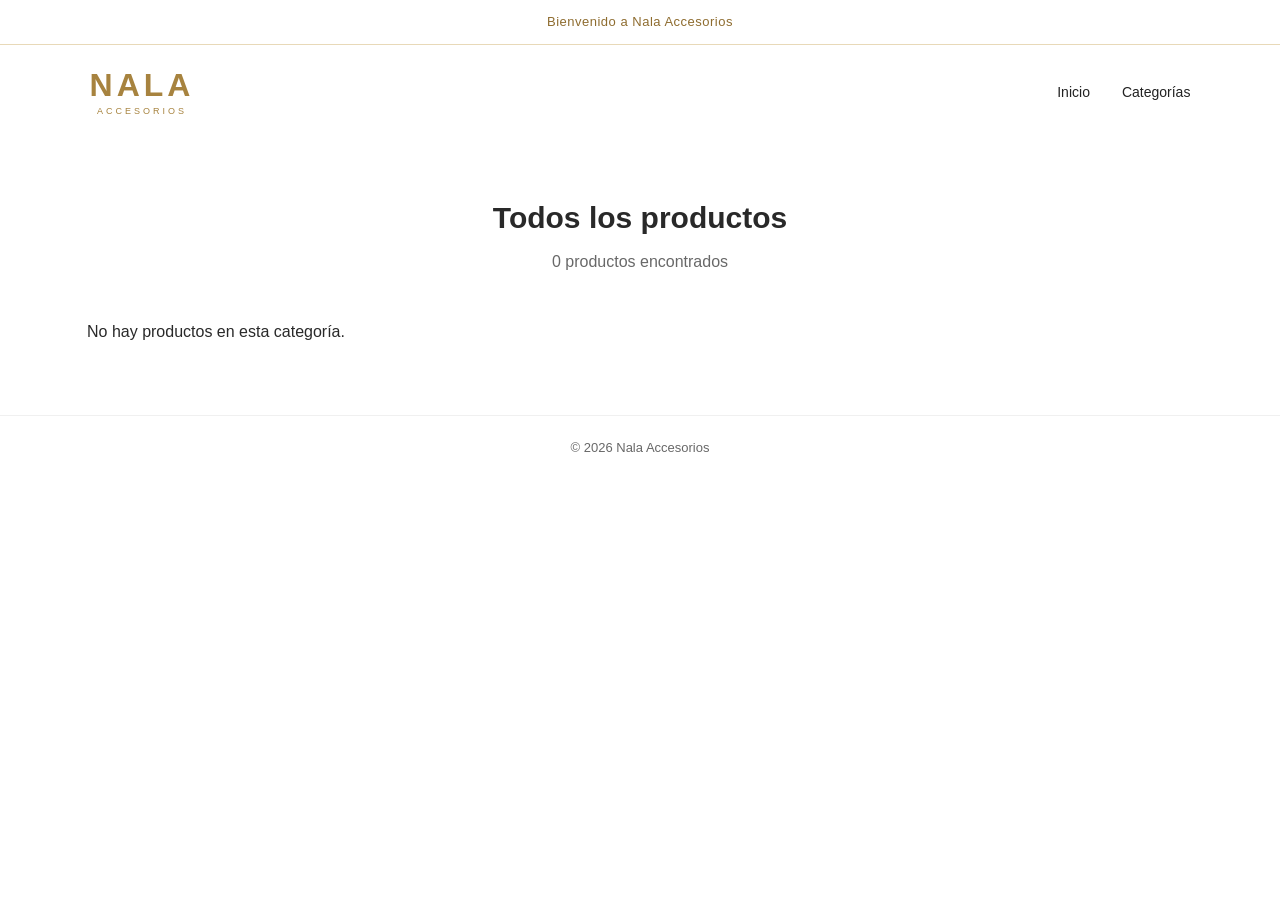
<file: productos.html>
<!DOCTYPE html>
<html lang="es">
<head>
    <meta charset="UTF-8">
    <meta name="viewport" content="width=device-width, initial-scale=1.0">
    <title>Catálogo | Nala Accesorios</title>

    <link rel="stylesheet" href="style.css">
    <script src="productos.js" defer></script>
    <script src="catalogo.js" defer></script>
</head>
<body>

    <div class="barra-superior">
        Bienvenido a Nala Accesorios
    </div>

    <header class="encabezado">
        <a href="index.html" class="logo">
            <span>NALA</span>
            <small>ACCESORIOS</small>
        </a>

        <nav class="menu">
            <a href="index.html">Inicio</a>
            <a href="index.html#categorias">Categorías</a>
        </nav>
    </header>

    <main>
        <section class="seccion-categorias">
            <h2 id="titulo-categoria">Nuestros productos</h2>
            <p class="subtitulo" id="cantidad-productos"></p>
            <div class="categorias" id="lista-productos"></div>
        </section>
    </main>

    <footer>© 2026 Nala Accesorios</footer>

</body>
</html>
</file>
<file: style.css>
/* ========================================

   NALA ACCESORIOS - ESTILOS GENERALES

======================================== */



:root {

    --negro: #111111;

    --negro-puro: #000000;

    --dorado: #D4AF37;

    --dorado-oscuro: #B89635;

    --blanco: #FFFFFF;

    --gris: #777777;

    --gris-claro: #EEEEEE;

    --fondo: #FAFAFA;

    --radio: 10px;

    --sombra: 0 5px 20px rgba(0, 0, 0, 0.07);

}



* {

    box-sizing: border-box;

}



html {

    scroll-behavior: smooth;

    scroll-padding-top: 20px;

}



body {

    margin: 0;

    font-family: Arial, Helvetica, sans-serif;

    color: #222222;

    background: var(--blanco);

    line-height: 1.5;

}



img,

video {

    max-width: 100%;

}



a {

    -webkit-tap-highlight-color: transparent;

}



button {

    font-family: inherit;

}



/* ========================================

   BARRA SUPERIOR

======================================== */



.barra-superior {

    background: var(--negro-puro);

    color: var(--dorado);

    text-align: center;

    padding: 12px 15px;

    font-size: 13px;

    letter-spacing: 0.5px;

    border-bottom: 1px solid var(--dorado);

}



/* ========================================

   ENCABEZADO Y LOGO

======================================== */



.encabezado {

    display: flex;

    align-items: center;

    justify-content: space-between;

    gap: 25px;

    padding: 15px 7%;

    min-height: 95px;

    background: var(--blanco);

}



.logo {

    display: flex;

    flex-direction: column;

    align-items: center;

    justify-content: center;

    min-width: 100px;

    text-decoration: none;

    color: var(--dorado-oscuro);

    line-height: 1;

}



.logo span {

    font-size: 32px;

    font-weight: 900;

    letter-spacing: 4px;

}



.logo small {

    margin-top: 6px;

    font-size: 9px;

    letter-spacing: 3px;

}



/* ========================================

   MENÚ DE NAVEGACIÓN

======================================== */



.menu {

    display: flex;

    align-items: center;

    gap: 32px;

}



.menu a {

    position: relative;

    text-decoration: none;

    color: #222222;

    font-size: 14px;

    transition: color 0.2s ease;

}



.menu a:hover {

    color: var(--dorado-oscuro);

}



/* ========================================

   PORTADA PRINCIPAL

======================================== */



.portada {

    width: calc(100% - 40px);

    max-width: 1100px;

    min-height: 420px;

    margin: 0 auto;

    padding: 50px;

    display: flex;

    align-items: center;

    background:

        linear-gradient(

            90deg,

            rgba(0, 0, 0, 0.78),

            rgba(0, 0, 0, 0.08)

        ),

        url("Img/Inicio.png") center / cover no-repeat;

    border-radius: 3px;

}



.portada-texto {

    max-width: 480px;

    color: var(--blanco);

}



.portada-texto p {

    color: var(--dorado);

    letter-spacing: 4px;

    font-size: 12px;

    font-weight: bold;

}



.portada-texto h1 {

    font-size: clamp(30px, 4vw, 48px);

    line-height: 1.15;

    margin: 15px 0 25px;

}



/* Botones dorados */



.boton-dorado,

.boton-producto {

    display: inline-block;

    background: var(--dorado);

    color: var(--negro);

    padding: 13px 23px;

    text-decoration: none;

    font-weight: bold;

    border: 1px solid var(--dorado);

    border-radius: 4px;

    transition:

        background 0.2s ease,

        transform 0.2s ease;

}



.boton-dorado:hover,

.boton-producto:hover {

    background: #E6C75A;

    transform: translateY(-2px);

}



/* ========================================

   SECCIÓN DE CATEGORÍAS Y CATÁLOGO

======================================== */



.seccion-categorias {

    max-width: 1150px;

    margin: 55px auto;

    padding: 0 22px;

    text-align: center;

}



.seccion-categorias h2 {

    font-size: clamp(23px, 3vw, 30px);

    margin: 0 0 10px;

    color: var(--negro);

}



.subtitulo {

    color: var(--gris);

    margin: 0 0 30px;

}



/* Cuadrícula de productos */



.categorias {

    display: grid;

    grid-template-columns: repeat(3, minmax(0, 1fr));

    gap: 22px;

    text-align: left;

    align-items: stretch;

}



/* Tarjetas de categoría y productos */



.categoria {

    display: block;

    min-width: 0;

    overflow: hidden;

    padding-bottom: 20px;

    color: #222222;

    text-align: left;

    text-decoration: none;

    background: var(--blanco);

    border: 1px solid var(--gris-claro);

    border-radius: var(--radio);

    transition:

        transform 0.25s ease,

        box-shadow 0.25s ease,

        border-color 0.25s ease;

}



.categoria:hover {

    transform: translateY(-5px);

    box-shadow: var(--sombra);

    border-color: #DCC77F;

}



.categoria img {

    display: block;

    width: 100%;

    aspect-ratio: 4 / 3;

    object-fit: cover;

    background: var(--fondo);

}



.categoria h3 {

    margin: 16px 18px 7px;

    font-size: 17px;

    color: var(--negro);

}



.categoria span {

    display: inline-block;

    margin: 0 18px;

    color: var(--dorado-oscuro);

    font-size: 14px;

    font-weight: bold;

}



/* ========================================

   INFORMACIÓN Y PIE DE PÁGINA

======================================== */



.informacion {

    padding: 45px 20px;

    text-align: center;

    background: var(--negro);

    color: var(--blanco);

}



.informacion h2 {

    color: var(--dorado);

}



footer {

    padding: 22px 15px;

    text-align: center;

    background: var(--blanco);

    color: var(--gris);

    font-size: 13px;

    border-top: 1px solid #F0F0F0;

}



/* ========================================

   PRODUCTO: ESTRUCTURA GENERAL

======================================== */



.seccion-producto {

    padding: 65px 7%;

    scroll-margin-top: 20px;

}



.etiqueta-producto {

    color: var(--dorado-oscuro);

    font-size: 12px;

    font-weight: bold;

    letter-spacing: 3px;

    text-transform: uppercase;

}



/* ========================================

   PRODUCTO: SECCIÓN 1

   DESCRIPCIÓN GENERAL

======================================== */



 #descripcion-producto {

    display: flex;

    align-items: center;

    min-height: 350px;

    color: var(--blanco);

    background: var(--negro);

}



.contenido-descripcion {

    width: 100%;

    max-width: 1050px;

    margin: 0 auto;

}



.contenido-descripcion h1 {

    margin: 12px 0 20px;

    color: var(--blanco);

    font-size: clamp(32px, 5vw, 52px);

    line-height: 1.15;

}



 #material-producto,

 #descripcion-texto {

    max-width: 720px;

    color: #DDDDDD;

    line-height: 1.8;

}



 #precio-producto {

    margin: 22px 0;

    color: var(--dorado);

    font-size: 32px;

    font-weight: bold;

}



 #tipo-producto {

    color: #DDDDDD;

}



 #descripcion-producto .boton-producto {

    margin-top: 12px;

}



/* ========================================

   PRODUCTO: SECCIONES 2 Y 3

   VIDEO REAL Y VIDEO GRABADO

======================================== */



 #producto-real,

 #producto-grabado {

    background: var(--blanco);

}



 #producto-grabado {

    background: var(--fondo);

}



.titulo-seccion {

    max-width: 760px;

    margin: 0 auto 32px;

    text-align: center;

}



.titulo-seccion h2 {

    margin: 10px 0;

    color: var(--negro);

    font-size: clamp(26px, 4vw, 36px);

    line-height: 1.2;

}



.titulo-seccion > p:last-child {

    color: var(--gris);

    line-height: 1.7;

}



/* Contenedor de videos */



.contenedor-video {

    width: 100%;

    max-width: 760px;

    margin: 0 auto;

    overflow: hidden;

    text-align: center;

    border-radius: var(--radio);

}



.contenedor-video video {

    display: block;

    width: 100%;

    max-height: 650px;

    margin: 0 auto;

    object-fit: contain;

    background: #080808;

    border-radius: var(--radio);

}



.contenedor-video p {

    padding: 30px 20px;

    color: var(--gris);

    line-height: 1.7;

}



/* Enlaces de navegación entre secciones */



 #producto-real,

 #producto-grabado {

    scroll-margin-top: 20px;

}



/* ========================================

   VOLVER AL CATÁLOGO

======================================== */



.volver-catalogo {

    padding: 10px 20px 55px;

    text-align: center;

}



.volver-catalogo a {

    display: inline-block;

    color: var(--dorado-oscuro);

    text-decoration: none;

    font-size: 14px;

    font-weight: bold;

    transition: color 0.2s ease;

}



.volver-catalogo a:hover {

    color: var(--negro);

}



/* ========================================

   RESPONSIVE: TABLETS

======================================== */



@media (max-width: 900px) {

    .encabezado {

        padding-right: 4%;

        padding-left: 4%;

    }



    .categorias {

        grid-template-columns: repeat(2, minmax(0, 1fr));

        gap: 18px;

    }



    .portada {

        min-height: 380px;

        padding: 35px;

    }



    .seccion-producto {

        padding: 50px 5%;

    }

}



/* ========================================

   RESPONSIVE: CELULARES

======================================== */



@media (max-width: 600px) {

    .barra-superior {

        padding: 10px;

        font-size: 12px;

    }



    .encabezado {

        flex-wrap: wrap;

        justify-content: center;

        gap: 18px;

        padding: 18px;

    }



    .logo {

        width: 100%;

    }



    .logo span {

        font-size: 30px;

    }



    .menu {

        order: 3;

        width: 100%;

        justify-content: center;

        flex-wrap: wrap;

        gap: 24px;

    }



    .menu a {

        font-size: 13px;

    }



    .portada {

        width: calc(100% - 24px);

        min-height: 340px;

        padding: 24px;

        background-position: center;

    }



    .portada-texto h1 {

        font-size: 32px;

    }



    .portada-texto p {

        font-size: 11px;

        letter-spacing: 3px;

    }



    .seccion-categorias {

        margin: 38px auto;

        padding: 0 15px;

    }



    .categorias {

        grid-template-columns: 1fr;

        gap: 18px;

    }



    .categoria img {

        aspect-ratio: 5 / 4;

    }



    .categoria h3 {

        font-size: 17px;

    }



    .seccion-producto {

        padding: 42px 18px;

    }



    #descripcion-producto {

        min-height: auto;

    }



    .contenido-descripcion h1 {

        font-size: 34px;

    }



    #precio-producto {

        font-size: 29px;

    }



    .titulo-seccion {

        margin-bottom: 24px;

    }



    .contenedor-video video {

        max-height: 500px;

    }



    .volver-catalogo {

        padding-bottom: 40px;

    }

}



/* ========================================

   ACCESIBILIDAD

======================================== */



a:focus-visible,

button:focus-visible,

video:focus-visible {

    outline: 2px solid var(--dorado);

    outline-offset: 4px;

}

/* ========================================
   NALA PRODUCTO: ACABADO NEGRO Y DORADO
   Estos estilos solo afectan producto.html
======================================== */

body:has(#descripcion-producto) {
    --producto-fondo: #0b0b0b;
    --producto-panel: #141414;
    --producto-dorado: #d4af62;
    --producto-dorado-claro: #f0d99c;
    --producto-texto: #f5f2eb;
    --producto-secundario: #b7b2a8;
    --producto-borde: rgba(212, 175, 98, 0.25);

    color: var(--producto-texto);
    background: var(--producto-fondo);
}

html:has(#descripcion-producto) {
    scroll-padding-top: 85px;
}

body:has(#descripcion-producto) .barra-superior {
    padding: 8px 15px;
    background: var(--producto-dorado);
    color: #17120a;
    font-size: 11px;
    font-weight: 700;
    letter-spacing: 1.5px;
}

body:has(#descripcion-producto) .encabezado {
    position: sticky;
    top: 0;
    z-index: 1000;
    min-height: auto;
    padding: 14px 7%;
    background: rgba(11, 11, 11, 0.96);
    border-bottom: 1px solid var(--producto-borde);
    backdrop-filter: blur(12px);
}

body:has(#descripcion-producto) .logo {
    color: var(--producto-dorado);
}

body:has(#descripcion-producto) .menu a {
    color: var(--producto-texto);
}

body:has(#descripcion-producto) .menu a:hover {
    color: var(--producto-dorado);
}

body:has(#descripcion-producto) .seccion-producto {
    width: min(100% - 40px, 1000px);
    margin: 0 auto;
    padding: 48px 0;
    scroll-margin-top: 85px;
}

body:has(#descripcion-producto) #descripcion-producto {
    display: flex;
    align-items: center;
    justify-content: center;
    min-height: 340px;
    color: var(--producto-texto);
    background: var(--producto-fondo);
    border-bottom: 1px solid rgba(212, 175, 98, 0.12);
    text-align: center;
}

body:has(#descripcion-producto) .contenido-descripcion {
    width: 100%;
    max-width: 760px;
    margin: 0 auto;
}

body:has(#descripcion-producto) .etiqueta-producto {
    color: var(--producto-dorado);
    font-size: 11px;
    font-weight: bold;
    letter-spacing: 2px;
}

body:has(#descripcion-producto) #nombre-producto {
    margin: 12px 0;
    color: var(--producto-dorado-claro);
    font-family: Georgia, "Times New Roman", serif;
    font-size: clamp(30px, 5vw, 48px);
    line-height: 1.15;
    font-weight: 500;
}

body:has(#descripcion-producto) .separador-dorado {
    width: 55px;
    height: 2px;
    margin: 20px auto;
    background: var(--producto-dorado);
}

body:has(#descripcion-producto) #material-producto,
body:has(#descripcion-producto) #descripcion-texto,
body:has(#descripcion-producto) #tipo-producto {
    max-width: 650px;
    margin: 10px auto;
    color: var(--producto-secundario);
    font-size: 14px;
    line-height: 1.8;
}

body:has(#descripcion-producto) #precio-producto {
    margin: 20px 0;
    color: var(--producto-dorado-claro);
    font-family: Georgia, "Times New Roman", serif;
    font-size: clamp(25px, 4vw, 35px);
    font-weight: bold;
}

body:has(#descripcion-producto) .boton-producto,
body:has(#descripcion-producto) .boton-consulta {
    display: inline-flex;
    align-items: center;
    justify-content: center;
    gap: 14px;
    margin-top: 18px;
    padding: 13px 23px;
    background: var(--producto-dorado);
    color: #17120a;
    border: 1px solid var(--producto-dorado);
    border-radius: 4px;
    text-decoration: none;
    font-size: 13px;
    font-weight: bold;
    transition: background 0.25s, transform 0.25s;
}

body:has(#descripcion-producto) .boton-producto:hover,
body:has(#descripcion-producto) .boton-consulta:hover {
    background: var(--producto-dorado-claro);
    transform: translateY(-2px);
}

body:has(#descripcion-producto) .nota-producto {
    margin-top: 16px;
    color: var(--producto-secundario);
    font-size: 12px;
}

body:has(#descripcion-producto) #video,
body:has(#descripcion-producto) #grabado {
    background: var(--producto-fondo);
}

body:has(#descripcion-producto) .titulo-seccion {
    max-width: 700px;
    margin: 0 auto 25px;
    text-align: center;
}

body:has(#descripcion-producto) .titulo-seccion h2 {
    margin: 8px 0 12px;
    color: var(--producto-dorado-claro);
    font-family: Georgia, "Times New Roman", serif;
    font-size: clamp(25px, 4vw, 35px);
    line-height: 1.25;
    font-weight: 500;
}

body:has(#descripcion-producto) .titulo-seccion > p:last-child {
    color: var(--producto-secundario);
    font-size: 14px;
    line-height: 1.7;
}

body:has(#descripcion-producto) .contenedor-video {
    width: 100%;
    max-width: 760px;
    margin: 0 auto;
    padding: 10px;
    overflow: hidden;
    background: var(--producto-panel);
    border: 1px solid var(--producto-borde);
    border-radius: 10px;
    text-align: center;
}

body:has(#descripcion-producto) .contenedor-video video,
body:has(#descripcion-producto) .contenedor-video iframe {
    display: block;
    width: 100%;
    max-width: 100%;
    height: auto;
    max-height: 650px;
    margin: 0 auto;
    object-fit: contain;
    background: #080808;
    border: 0;
    border-radius: 6px;
}

body:has(#descripcion-producto) .contenedor-video p {
    padding: 20px;
    color: var(--producto-secundario);
    line-height: 1.7;
}

/* Beneficios: tarjeta de regalo y envío gratis */
body:has(#descripcion-producto) .beneficios-nala {
    padding: 45px 20px 50px;
    background:
        radial-gradient(ellipse at top, rgba(212, 175, 98, 0.09), transparent 65%),
        #101010;
    border-top: 1px solid var(--producto-borde);
    border-bottom: 1px solid var(--producto-borde);
}

body:has(#descripcion-producto) .beneficios-grid {
    display: grid;
    grid-template-columns: repeat(2, minmax(0, 1fr));
    gap: 16px;
    width: 100%;
    max-width: 760px;
    margin: 0 auto;
}

body:has(#descripcion-producto) .beneficio {
    padding: 23px 20px;
    background: rgba(255, 255, 255, 0.025);
    border: 1px solid var(--producto-borde);
    border-radius: 8px;
    text-align: center;
}

body:has(#descripcion-producto) .beneficio-icono {
    margin-bottom: 8px;
    color: var(--producto-dorado);
    font-size: 30px;
}

body:has(#descripcion-producto) .beneficio h3 {
    margin: 5px 0 8px;
    color: var(--producto-dorado-claro);
    font-family: Georgia, "Times New Roman", serif;
    font-size: 21px;
    font-weight: 500;
}

body:has(#descripcion-producto) .beneficio p {
    margin: 0;
    color: var(--producto-secundario);
    font-size: 13px;
}

body:has(#descripcion-producto) .nota-envio {
    display: block;
    margin-top: 8px;
    color: var(--producto-dorado);
    font-size: 11px;
}

body:has(#descripcion-producto) .boton-consulta {
    display: flex;
    width: fit-content;
    max-width: 100%;
    margin: 25px auto 0;
}

body:has(#descripcion-producto) .volver-catalogo {
    padding: 25px 20px;
    text-align: center;
}

body:has(#descripcion-producto) .volver-catalogo a {
    color: var(--producto-dorado);
}

body:has(#descripcion-producto) .volver-catalogo a:hover {
    color: var(--producto-dorado-claro);
}

body:has(#descripcion-producto) footer.pie-nala {
    padding: 28px 20px 25px;
    background: #070707;
    color: var(--producto-secundario);
    border-top: 1px solid rgba(212, 175, 98, 0.12);
    text-align: center;
}

body:has(#descripcion-producto) .logo-footer {
    display: inline-flex;
}

body:has(#descripcion-producto) .pie-nala p {
    margin: 15px 0;
    color: var(--producto-secundario);
    font-family: Georgia, "Times New Roman", serif;
    font-style: italic;
    font-size: 13px;
}

body:has(#descripcion-producto) .pie-nala > small {
    color: #77736c;
    font-size: 10px;
}

/* Botón flotante WhatsApp: una sola definición */
.boton-whatsapp {
    position: fixed;
    left: 22px;
    bottom: 22px;
    z-index: 9999;
    display: flex;
    align-items: center;
    justify-content: center;
    gap: 9px;
    padding: 12px 18px;
    background: #25D366;
    color: #fff;
    border-radius: 50px;
    box-shadow: 0 4px 18px rgba(0, 0, 0, 0.35);
    font-size: 14px;
    font-weight: bold;
    text-decoration: none;
    transition: transform 0.2s, background 0.2s;
}

.boton-whatsapp:hover {
    background: #1ebe5d;
    transform: translateY(-3px);
}

.boton-whatsapp svg {
    display: block;
    flex-shrink: 0;
}

/* Responsive exclusivo de la página de producto */
@media (max-width: 900px) {
    body:has(#descripcion-producto) .encabezado {
        padding-right: 4%;
        padding-left: 4%;
    }

    body:has(#descripcion-producto) .seccion-producto {
        width: 90%;
    }
}

@media (max-width: 600px) {
    body:has(#descripcion-producto) .barra-superior {
        padding: 9px 10px;
        font-size: 9px;
        letter-spacing: 1px;
    }

    body:has(#descripcion-producto) .encabezado {
        flex-wrap: nowrap;
        justify-content: space-between;
        gap: 12px;
        padding: 12px 16px;
    }

    body:has(#descripcion-producto) .logo {
        width: auto;
        min-width: 0;
    }

    body:has(#descripcion-producto) .logo span {
        font-size: 24px;
        letter-spacing: 4px;
    }

    body:has(#descripcion-producto) .logo small {
        font-size: 8px;
        letter-spacing: 3px;
    }

    body:has(#descripcion-producto) .menu {
        order: initial;
        width: auto;
        justify-content: flex-end;
        flex-wrap: nowrap;
        gap: 14px;
    }

    body:has(#descripcion-producto) .menu a {
        font-size: 12px;
        white-space: nowrap;
    }

    body:has(#descripcion-producto) .seccion-producto {
        width: calc(100% - 32px);
        padding: 34px 0;
    }

    body:has(#descripcion-producto) #descripcion-producto {
        min-height: 0;
    }

    body:has(#descripcion-producto) #nombre-producto {
        font-size: 32px;
    }

    body:has(#descripcion-producto) .titulo-seccion {
        margin-bottom: 20px;
    }

    body:has(#descripcion-producto) .titulo-seccion h2 {
        font-size: 27px;
    }

    body:has(#descripcion-producto) .contenedor-video {
        padding: 6px;
        border-radius: 8px;
    }

    body:has(#descripcion-producto) .beneficios-nala {
        padding: 35px 16px;
    }

    body:has(#descripcion-producto) .beneficios-grid {
        gap: 10px;
    }

    body:has(#descripcion-producto) .beneficio {
        padding: 17px 10px;
    }

    body:has(#descripcion-producto) .beneficio h3 {
        font-size: 17px;
    }

    body:has(#descripcion-producto) .beneficio p {
        font-size: 12px;
    }

    .boton-whatsapp {
        left: 14px;
        bottom: 14px;
        padding: 11px 15px;
        font-size: 13px;
    }
}

@media (prefers-reduced-motion: reduce) {
    body:has(#descripcion-producto) *,
    body:has(#descripcion-producto) *::before,
    body:has(#descripcion-producto) *::after {
        transition: none !important;
        animation: none !important;
    }
}

/* ========================================
   PALETA CLARA NALA: BLANCO, MARFIL Y DORADO
   Ajustes visuales para una presentación más limpia
======================================== */
:root {
    --negro: #292929;
    --negro-puro: #FFFFFF;
    --dorado: #C6A15B;
    --dorado-oscuro: #A7833F;
    --blanco: #FFFFFF;
    --gris: #686868;
    --gris-claro: #EAE5DC;
    --fondo: #FFFFFF;
    --sombra: 0 5px 22px rgba(40, 32, 18, 0.08);
}

body {
    color: #292929;
    background: #FFFFFF;
}

.barra-superior {
    background: #FFFFFF;
    color: #8E6C2F;
    border-bottom: 1px solid #E8D9B8;
}

.informacion {
    background: #F7F4EE;
    color: #292929;
}

.informacion h2 {
    color: #A7833F;
}

/* Colores claros aplicados solo a la página de producto */
body:has(#descripcion-producto) {
    --producto-fondo: #FFFFFF;
    --producto-panel: #FAF8F3;
    --producto-dorado: #A7833F;
    --producto-dorado-claro: #967331;
    --producto-texto: #292929;
    --producto-secundario: #68645D;
    --producto-borde: #E8E0D2;
    color: #292929;
    background: #FFFFFF;
}

body:has(#descripcion-producto) .barra-superior {
    background: #FFFFFF;
    color: #8E6C2F;
    border-bottom: 1px solid #E8D9B8;
}

body:has(#descripcion-producto) #descripcion-producto {
    background: #FFFFFF;
    color: #292929;
}

body:has(#descripcion-producto) .seccion-producto {
    background: #FFFFFF;
}

body:has(#descripcion-producto) #nombre-producto,
body:has(#descripcion-producto) .titulo-seccion h2 {
    color: #967331;
}

body:has(#descripcion-producto) .contenedor-video {
    background: #FAF8F3;
    border-color: #E8E0D2;
    box-shadow: 0 5px 22px rgba(40, 32, 18, 0.06);
}

body:has(#descripcion-producto) .contenedor-video video,
body:has(#descripcion-producto) .contenedor-video iframe {
    background: #F2F0EB;
}

body:has(#descripcion-producto) .beneficios-nala {
    background: #F7F4EE;
    border-top: 1px solid #E8E0D2;
    border-bottom: 1px solid #E8E0D2;
}

body:has(#descripcion-producto) .beneficio {
    background: #FFFFFF;
    border-color: #E8E0D2;
    box-shadow: 0 4px 16px rgba(40, 32, 18, 0.04);
}

body:has(#descripcion-producto) .beneficio h3 {
    color: #967331;
}

body:has(#descripcion-producto) .beneficio p,
body:has(#descripcion-producto) .titulo-seccion > p:last-child {
    color: #68645D;
}

body:has(#descripcion-producto) .nota-envio {
    color: #8E6C2F;
}

body:has(#descripcion-producto) .volver-catalogo {
    background: #FFFFFF;
}

body:has(#descripcion-producto) .volver-catalogo a {
    color: #967331;
}

body:has(#descripcion-producto) footer.pie-nala {
    background: #FFFFFF;
    color: #68645D;
    border-top: 1px solid #E8E0D2;
}

body:has(#descripcion-producto) .pie-nala p {
    color: #68645D;
}

body:has(#descripcion-producto) .pie-nala > small {
    color: #77736C;
}

body:has(#descripcion-producto) .boton-consulta {
    background: #C6A15B;
    color: #FFFFFF;
}

.boton-whatsapp {
    box-shadow: 0 4px 18px rgba(40, 32, 18, 0.18);
}


/* ===== AJUSTE DE DISTRIBUCIÓN: PÁGINA DE PRODUCTO NALA ===== */
body:has(#descripcion-producto) #descripcion-producto {
    max-width: 980px;
    margin: 0 auto;
    padding: 44px 24px 34px;
}

body:has(#descripcion-producto) #nombre-producto {
    font-size: clamp(2rem, 3.5vw, 2.8rem);
    line-height: 1.15;
    margin: 10px 0 16px;
}

body:has(#descripcion-producto) #descripcion-texto,
body:has(#descripcion-producto) #material-producto,
body:has(#descripcion-producto) .nota-producto {
    font-size: 0.98rem;
    line-height: 1.7;
}

body:has(#descripcion-producto) #precio-producto {
    font-size: clamp(1.8rem, 3vw, 2.25rem);
    margin: 18px 0;
}

/* Añade ambos bloques de video dentro de <div class="videos-nala"> */
body:has(#descripcion-producto) .videos-nala {
    width: min(100% - 40px, 1000px);
    margin: 30px auto 48px;
    display: grid;
    grid-template-columns: repeat(2, minmax(0, 1fr));
    gap: 28px;
    align-items: start;
}

body:has(#descripcion-producto) .videos-nala > section {
    min-width: 0;
    margin: 0;
    padding: 0;
}

body:has(#descripcion-producto) .videos-nala .titulo-seccion {
    min-height: 92px;
    margin: 0 0 14px;
    padding: 0 8px;
    display: flex;
    flex-direction: column;
    justify-content: end;
}

body:has(#descripcion-producto) .videos-nala .titulo-seccion h2 {
    font-size: clamp(1.25rem, 2vw, 1.65rem);
    line-height: 1.25;
    margin: 8px 0;
}

body:has(#descripcion-producto) .videos-nala .titulo-seccion > p:last-child {
    font-size: 0.9rem;
    line-height: 1.5;
}

body:has(#descripcion-producto) .videos-nala .contenedor-video {
    width: 100%;
    max-width: none;
    margin: 0;
    padding: 10px;
    box-sizing: border-box;
}

body:has(#descripcion-producto) .videos-nala .contenedor-video video,
body:has(#descripcion-producto) .videos-nala .contenedor-video iframe {
    display: block;
    width: 100%;
    max-width: 100%;
    height: auto;
    max-height: 460px;
    object-fit: contain;
    border-radius: 3px;
}

body:has(#descripcion-producto) .beneficios-nala {
    padding: 34px 24px 42px;
}

body:has(#descripcion-producto) .beneficios-grid {
    width: min(100%, 760px);
    margin: 22px auto 0;
    grid-template-columns: repeat(2, minmax(0, 1fr));
    gap: 18px;
}

body:has(#descripcion-producto) .beneficio {
    padding: 22px 18px;
}

@media (max-width: 700px) {
    body:has(#descripcion-producto) .videos-nala {
        width: min(100% - 28px, 520px);
        grid-template-columns: 1fr;
        gap: 34px;
        margin: 24px auto 36px;
    }

    body:has(#descripcion-producto) .videos-nala .titulo-seccion {
        min-height: 0;
        padding: 0 4px;
    }

    body:has(#descripcion-producto) .videos-nala .contenedor-video {
        max-width: 440px;
        margin: 0 auto;
    }

    body:has(#descripcion-producto) .beneficios-grid {
        grid-template-columns: 1fr 1fr;
        gap: 12px;
    }
}

@media (max-width: 420px) {
    body:has(#descripcion-producto) .beneficios-grid {
        grid-template-columns: 1fr;
    }
}
</file>
<file: bebe/style.css>
:root {
  --pink-bg: #f7e9ed;
  --wine: #7d263f;
  --text: #563a43;
  --card: rgba(255, 250, 251, .82);
  --red: #e62950;
  --red-glow: rgba(230, 41, 80, 0.4);
}

* { box-sizing: border-box; }
html, body { margin: 0; min-height: 100%; }

body {
  min-height: 100svh;
  overflow-x: hidden;
  color: var(--text);
  font-family: Georgia, "Times New Roman", serif;
  background:
    radial-gradient(ellipse at 18% 12%, rgba(255,255,255,.75), transparent 38%),
    radial-gradient(ellipse at 88% 80%, rgba(239,190,205,.32), transparent 40%),
    linear-gradient(145deg, #f9eef1 0%, #f0dfe5 100%);
}

.screen {
  position: absolute; inset: 0;
  display: flex; align-items: flex-start; justify-content: center;
  overflow-y: auto;
  padding: 24px 16px;
  opacity: 0; visibility: hidden;
  transform: translateY(8px) scale(.99);
  transition: opacity 600ms ease, transform 700ms cubic-bezier(.2,.7,.2,1), visibility 600ms;
}
.screen.active { opacity: 1; visibility: visible; transform: translateY(0) scale(1); }

/* Carga */
.loading-content {
  margin: auto;
  text-align: center; display: flex; align-items: center; flex-direction: column;
  gap: 15px; animation: breathe 2s ease-in-out infinite;
}
.loading-heart {
  display: grid; place-items: center; width: 56px; height: 56px; border-radius: 50%;
  color: var(--wine); background: rgba(255,255,255,.34);
  box-shadow: 0 7px 25px rgba(139,62,87,.07); font-size: 20px;
  animation: heartbeat 1.35s ease-in-out infinite;
}
.loading-label { font: 13px Arial, sans-serif; color: #795e68; }

/* Contenedor del Regalo */
.gift-wrap { 
  position: relative;
  width: min(100%, 410px); 
  text-align: center; 
  margin: auto;
  animation: arrive 0.8s cubic-bezier(.2,.75,.25,1) both; 
  padding-bottom: 40px;
}
.brand { font: 600 18px Arial, sans-serif; letter-spacing: -.04em; color: #32252a; margin-bottom: 32px; }
.brand span { color: #a43c5c; }

/* Tarjeta Inicial */
.gift-card {
  position: relative; padding: 34px 25px 28px; border: 1px solid rgba(255,255,255,.76);
  border-radius: 25px; background: var(--card);
  box-shadow: 0 18px 55px rgba(105,50,69,.09), inset 0 1px 0 rgba(255,255,255,.85);
  backdrop-filter: blur(12px); -webkit-backdrop-filter: blur(12px);
  transition: opacity .4s ease, transform .4s ease, max-height .4s ease, padding .4s ease, margin .4s ease;
  max-height: 450px; overflow: hidden;
}
.eyebrow { font: 9px Arial, sans-serif; letter-spacing: .28em; text-transform: uppercase; color: #947680; margin-bottom: 19px; }
.for-label { font-size: 10px; letter-spacing: .2em; text-transform: uppercase; color: #9a7e88; margin-bottom: 7px; }
h1 { margin: 0; color: #563642; font-size: clamp(34px,10vw,43px); font-weight: 400; line-height: 1.1; }
.thin-line { width: 38px; height: 1px; margin: 15px auto 12px; background: #c9a7b2; }
.from { font-size: 12px; margin-bottom: 18px; }
.from strong { font-weight: 400; }
.message { margin: 0 auto; max-width: 255px; font-size: 13px; font-style: italic; line-height: 1.7; color: #765b65; }

/* Botón de Inicio */
.instruction { margin: 25px 0 10px; font: 12px/1.5 Arial, sans-serif; color: #765b65; }
.heart-button {
  display: inline-grid; place-items: center; width: 65px; height: 65px; padding: 0;
  border: 0; border-radius: 50%; color: #a34d68; background: transparent;
  cursor: pointer; transition: transform .3s ease, opacity .3s ease;
  -webkit-tap-highlight-color: transparent; touch-action: manipulation;
}
.heart-button svg { width: 40px; height: 40px; overflow: visible; fill: none; stroke: currentColor; stroke-width: 1.7; }
.heart-button:active { transform: scale(.92); }

/* Escena del Corazón Grande */
.heart-scene {
  display: flex; flex-direction: column; align-items: center; justify-content: center;
  animation: arrive .4s ease both;
  transition: opacity .35s ease, transform .35s ease;
  cursor: pointer;
  user-select: none;
  -webkit-user-select: none;
}
.heart-scene[hidden] { display: none; }
.heart-scene.fade-out {
  opacity: 0;
  transform: scale(0.9) translateY(-10px);
  pointer-events: none;
  display: none;
}

.heart-container {
  position: relative;
  display: inline-block;
  border-radius: 50%;
  transition: transform 0.25s cubic-bezier(0.175, 0.885, 0.32, 1.275);
}

.big-heart { 
  display: block; 
  width: min(64vw, 245px); 
  height: auto; 
  overflow: visible; 
  filter: drop-shadow(0 12px 22px rgba(164,60,92,.18));
  transition: filter 0.3s ease;
}

.big-heart-fill { fill: var(--red); }
#bigFillRect { transition: y 0.5s cubic-bezier(0.34, 1.56, 0.64, 1), height 0.5s cubic-bezier(0.34, 1.56, 0.64, 1); }
.big-heart-outline { fill: none; stroke: #a34d68; stroke-width: 2.2; stroke-linejoin: round; }

.heart-pulse { animation: tapBeat 0.45s cubic-bezier(0.2, 0.8, 0.2, 1); }

.progress-label { 
  margin-top: 10px; color: #a43c5c; font: 600 18px Arial, sans-serif;
  transition: transform 0.2s ease, color 0.2s ease;
}
.progress-label.pop { transform: scale(1.25); color: var(--red); }
.memory-instruction { margin: 10px 0 0; color: #8e6c77; font: 12px Arial, sans-serif; }
.memory-message { 
  min-height: 28px; margin: 10px 0 0; color: #704554; font-size: 14px; font-style: italic; line-height: 1.5;
  transition: opacity 0.2s ease;
}

/* Esconder elementos al abrir corazón */
.gift-wrap.show-heart .brand { display: none; }
.gift-wrap.show-heart .gift-card {
  opacity: 0; transform: translateY(-18px) scale(.96);
  max-height: 0; padding-top: 0; padding-bottom: 0; margin: 0; border-width: 0;
}
.gift-wrap.show-heart .instruction { display: none; }
.gift-wrap.show-heart .heart-button { display: none; }

/* Tarjeta Final (Regalo Abierto) */
.final-card {
  position: relative;
  padding: 38px 28px 34px;
  border: 1px solid rgba(255, 255, 255, 0.85);
  border-radius: 25px;
  background: var(--card);
  box-shadow: 0 20px 60px rgba(139, 40, 70, 0.14), inset 0 1px 0 rgba(255, 255, 255, 0.9);
  backdrop-filter: blur(14px); -webkit-backdrop-filter: blur(14px);
  animation: finalCardAppear 0.5s cubic-bezier(0.175, 0.885, 0.32, 1.2) forwards;
  transition: opacity 0.4s ease, transform 0.4s ease;
}
.final-card[hidden] { display: none; }

.gift-box-icon { font-size: 46px; margin-bottom: 12px; animation: giftBounce 1.2s ease infinite alternate; }
.final-title { margin: 0; color: #563642; font-size: clamp(23px, 6.5vw, 29px); font-weight: 600; line-height: 1.25; }
.final-subtitle { margin: 14px auto 0; max-width: 270px; font-size: 15px; font-style: italic; line-height: 1.6; color: #765b65; }

/* --- SECCIÓN ROMÁNTICA --- */
.romantic-story {
  display: flex;
  flex-direction: column;
  gap: 22px;
  margin-top: 15px;
  animation: arrive 0.8s ease both;
}
.romantic-story[hidden] { display: none; }

.story-card {
  background: var(--card);
  border: 1px solid rgba(255, 255, 255, 0.85);
  border-radius: 22px;
  padding: 18px;
  box-shadow: 0 10px 30px rgba(125, 38, 63, 0.08);
  backdrop-filter: blur(10px);
}

.story-title { font-size: 17px; font-weight: 500; color: var(--wine); margin-bottom: 12px; text-align: center; }
.story-title span { font-size: 11px; color: #a43c5c; font-weight: normal; }

/* 1. Foto principal */
.photo-frame { position: relative; border-radius: 16px; overflow: hidden; box-shadow: 0 6px 18px rgba(0,0,0,0.1); }
.photo-frame img { width: 100%; height: 260px; object-fit: cover; display: block; }
.photo-caption {
  position: absolute; bottom: 0; inset-x: 0;
  background: linear-gradient(transparent, rgba(0,0,0,0.6));
  color: #fff; padding: 15px 12px 10px; text-align: center; font-size: 14px;
}

/* 2. Slider / Acordeón Táctil */
.slider-container { overflow: hidden; width: 100%; border-radius: 16px; touch-action: pan-y; }
.slider-track { display: flex; transition: transform 0.35s ease-out; will-change: transform; }
.slide { min-width: 100%; box-sizing: border-box; }
.slide img { width: 100%; height: 230px; object-fit: cover; border-radius: 14px; display: block; }
.slide-caption { text-align: center; font-size: 13px; font-style: italic; margin-top: 8px; color: #765b65; }

.dots-container { display: flex; justify-content: center; gap: 8px; margin-top: 12px; }
.dot {
  width: 9px; height: 9px; border-radius: 50%; background: #d8b8c2;
  transition: background 0.3s, transform 0.3s; cursor: pointer;
}
.dot.active { background: var(--red); transform: scale(1.3); }

/* 3. Video */
.video-wrapper { border-radius: 14px; overflow: hidden; background: #000; }
.video-wrapper video { width: 100%; max-height: 230px; display: block; }

/* 4. Audio Box */
.audio-box { display: flex; flex-direction: column; align-items: center; gap: 8px; }
audio { width: 100%; height: 38px; border-radius: 20px; }
.audio-hint { font-size: 11px; color: #8c6a75; text-align: center; margin: 0; }

/* 5. Carta */
.letter-card { position: relative; padding: 24px 20px; text-align: center; }
.stamp { position: absolute; top: 12px; right: 15px; font-size: 18px; opacity: 0.8; }
.letter-text { font-size: 13.5px; line-height: 1.7; color: #644550; font-style: italic; margin: 0; }
.signature { margin-top: 10px; font-weight: bold; color: var(--wine); font-size: 13px; }

/* 6. Footer con Foto Desvanecida */
.hero-footer {
  position: relative; height: 200px; border-radius: 22px; overflow: hidden;
  display: flex; align-items: center; justify-content: center;
  box-shadow: 0 10px 30px rgba(125, 38, 63, 0.12); margin-top: 5px;
}
.faded-bg {
  position: absolute; inset: 0;
  background-image: url('https://images.unsplash.com/photo-1518199266791-5375a83190b7?auto=format&fit=crop&w=800&q=80');
  background-size: cover; background-position: center;
  opacity: 0.35; filter: blur(2px) grayscale(20%);
}
.names-overlay { position: relative; z-index: 2; text-align: center; }
.couple-names { font-size: 30px; font-weight: 400; color: var(--wine); text-shadow: 0 2px 8px rgba(255, 255, 255, 0.9); margin: 0; }
.end-heart { font-size: 20px; color: var(--red); display: block; margin-top: 4px; }

/* Partículas */
.click-spark { position: fixed; pointer-events: none; border-radius: 50%; z-index: 9999; animation: sparkFade 0.45s ease-out forwards; }
.floating-heart { position: absolute; bottom: 60px; left: 50%; pointer-events: none; color: rgba(209,37,78,.85); font-size: 18px; animation: float-up 2s ease-out forwards; z-index: 10; }

/* Keyframes */
@keyframes heartbeat { 0%,100% { transform: scale(1); } 12% { transform: scale(1.12); } 24% { transform: scale(1); } 36% { transform: scale(1.08); } 48% { transform: scale(1); } }
@keyframes breathe { 0%,100% { opacity: .88; } 50% { opacity: 1; } }
@keyframes arrive { from { opacity: 0; transform: translateY(16px) scale(.985); filter: blur(3px); } to { opacity: 1; transform: translateY(0) scale(1); filter: blur(0); } }
@keyframes tapBeat { 0% { transform: scale(1); } 30% { transform: scale(1.16); } 60% { transform: scale(0.96); } 100% { transform: scale(1); } }
@keyframes sparkFade { 0% { opacity: 1; transform: translate(-50%, -50%) scale(0.4); } 100% { opacity: 0; transform: translate(var(--dx), var(--dy)) scale(1.3); } }
@keyframes giftBounce { 0% { transform: translateY(0) scale(1); } 100% { transform: translateY(-7px) scale(1.05); } }
@keyframes finalCardAppear { 0% { opacity: 0; transform: translateY(18px) scale(0.92); } 100% { opacity: 1; transform: translateY(0) scale(1); } }
@keyframes float-up { 0% { opacity: 0; transform: translate(-50%,0) scale(.6) rotate(-8deg); } 15% { opacity: 1; } 100% { opacity: 0; transform: translate(calc(-50% + var(--drift)), -160px) scale(1.3) rotate(15deg); } }

@media (max-width: 420px) {
  .screen { padding: 18px 12px; }
  .gift-card, .final-card { padding: 30px 20px 25px; }
  .brand { margin-bottom: 25px; }
  .big-heart { width: min(70vw, 225px); }
}
</file>
<file: Belbith/style.css>
:root {
  --pink-bg: #f7e9ed;
  --wine: #7d263f;
  --text: #563a43;
  --card: rgba(255, 250, 251, .82);
  --red: #e62950;
  --red-glow: rgba(230, 41, 80, 0.4);
}

* { box-sizing: border-box; }
html, body { margin: 0; min-height: 100%; }

body {
  min-height: 100svh;
  overflow-x: hidden;
  color: var(--text);
  font-family: Georgia, "Times New Roman", serif;
  background:
    radial-gradient(ellipse at 18% 12%, rgba(255,255,255,.75), transparent 38%),
    radial-gradient(ellipse at 88% 80%, rgba(239,190,205,.32), transparent 40%),
    linear-gradient(145deg, #f9eef1 0%, #f0dfe5 100%);
}

.screen {
  position: absolute; inset: 0;
  display: flex; align-items: flex-start; justify-content: center;
  overflow-y: auto;
  padding: 24px 16px;
  opacity: 0; visibility: hidden;
  transform: translateY(8px) scale(.99);
  transition: opacity 600ms ease, transform 700ms cubic-bezier(.2,.7,.2,1), visibility 600ms;
}
.screen.active { opacity: 1; visibility: visible; transform: translateY(0) scale(1); }

/* Carga */
.loading-content {
  margin: auto;
  text-align: center; display: flex; align-items: center; flex-direction: column;
  gap: 15px; animation: breathe 2s ease-in-out infinite;
}
.loading-heart {
  display: grid; place-items: center; width: 56px; height: 56px; border-radius: 50%;
  color: var(--wine); background: rgba(255,255,255,.34);
  box-shadow: 0 7px 25px rgba(139,62,87,.07); font-size: 20px;
  animation: heartbeat 1.35s ease-in-out infinite;
}
.loading-label { font: 13px Arial, sans-serif; color: #795e68; }

/* Contenedor del Regalo */
.gift-wrap { 
  position: relative;
  width: min(100%, 410px); 
  text-align: center; 
  margin: auto;
  animation: arrive 0.8s cubic-bezier(.2,.75,.25,1) both; 
  padding-bottom: 40px;
}
.brand { font: 600 18px Arial, sans-serif; letter-spacing: -.04em; color: #32252a; margin-bottom: 32px; }
.brand span { color: #a43c5c; }

/* Tarjeta Inicial */
.gift-card {
  position: relative; padding: 34px 25px 28px; border: 1px solid rgba(255,255,255,.76);
  border-radius: 25px; background: var(--card);
  box-shadow: 0 18px 55px rgba(105,50,69,.09), inset 0 1px 0 rgba(255,255,255,.85);
  backdrop-filter: blur(12px); -webkit-backdrop-filter: blur(12px);
  transition: opacity .4s ease, transform .4s ease, max-height .4s ease, padding .4s ease, margin .4s ease;
  max-height: 450px; overflow: hidden;
}
.eyebrow { font: 9px Arial, sans-serif; letter-spacing: .28em; text-transform: uppercase; color: #947680; margin-bottom: 19px; }
.for-label { font-size: 10px; letter-spacing: .2em; text-transform: uppercase; color: #9a7e88; margin-bottom: 7px; }
h1 { margin: 0; color: #563642; font-size: clamp(34px,10vw,43px); font-weight: 400; line-height: 1.1; }
.thin-line { width: 38px; height: 1px; margin: 15px auto 12px; background: #c9a7b2; }
.from { font-size: 12px; margin-bottom: 18px; }
.from strong { font-weight: 400; }
.message { margin: 0 auto; max-width: 255px; font-size: 13px; font-style: italic; line-height: 1.7; color: #765b65; }

/* Botón de Inicio */
.instruction { margin: 25px 0 10px; font: 12px/1.5 Arial, sans-serif; color: #765b65; }
.heart-button {
  display: inline-grid; place-items: center; width: 65px; height: 65px; padding: 0;
  border: 0; border-radius: 50%; color: #a34d68; background: transparent;
  cursor: pointer; transition: transform .3s ease, opacity .3s ease;
  -webkit-tap-highlight-color: transparent; touch-action: manipulation;
}
.heart-button svg { width: 40px; height: 40px; overflow: visible; fill: none; stroke: currentColor; stroke-width: 1.7; }
.heart-button:active { transform: scale(.92); }

/* Escena del Corazón Grande */
.heart-scene {
  display: flex; flex-direction: column; align-items: center; justify-content: center;
  animation: arrive .4s ease both;
  transition: opacity .35s ease, transform .35s ease;
  cursor: pointer;
  user-select: none;
  -webkit-user-select: none;
}
.heart-scene[hidden] { display: none; }
.heart-scene.fade-out {
  opacity: 0;
  transform: scale(0.9) translateY(-10px);
  pointer-events: none;
  display: none;
}

.heart-container {
  position: relative;
  display: inline-block;
  border-radius: 50%;
  transition: transform 0.25s cubic-bezier(0.175, 0.885, 0.32, 1.275);
}

.big-heart { 
  display: block; 
  width: min(64vw, 245px); 
  height: auto; 
  overflow: visible; 
  filter: drop-shadow(0 12px 22px rgba(164,60,92,.18));
  transition: filter 0.3s ease;
}

.big-heart-fill { fill: var(--red); }
#bigFillRect { transition: y 0.5s cubic-bezier(0.34, 1.56, 0.64, 1), height 0.5s cubic-bezier(0.34, 1.56, 0.64, 1); }
.big-heart-outline { fill: none; stroke: #a34d68; stroke-width: 2.2; stroke-linejoin: round; }

.heart-pulse { animation: tapBeat 0.45s cubic-bezier(0.2, 0.8, 0.2, 1); }

.progress-label { 
  margin-top: 10px; color: #a43c5c; font: 600 18px Arial, sans-serif;
  transition: transform 0.2s ease, color 0.2s ease;
}
.progress-label.pop { transform: scale(1.25); color: var(--red); }
.memory-instruction { margin: 10px 0 0; color: #8e6c77; font: 12px Arial, sans-serif; }
.memory-message { 
  min-height: 28px; margin: 10px 0 0; color: #704554; font-size: 14px; font-style: italic; line-height: 1.5;
  transition: opacity 0.2s ease;
}

/* Esconder elementos al abrir corazón */
.gift-wrap.show-heart .brand { display: none; }
.gift-wrap.show-heart .gift-card {
  opacity: 0; transform: translateY(-18px) scale(.96);
  max-height: 0; padding-top: 0; padding-bottom: 0; margin: 0; border-width: 0;
}
.gift-wrap.show-heart .instruction { display: none; }
.gift-wrap.show-heart .heart-button { display: none; }

/* Tarjeta Final (Regalo Abierto) */
.final-card {
  position: relative;
  padding: 38px 28px 34px;
  border: 1px solid rgba(255, 255, 255, 0.85);
  border-radius: 25px;
  background: var(--card);
  box-shadow: 0 20px 60px rgba(139, 40, 70, 0.14), inset 0 1px 0 rgba(255, 255, 255, 0.9);
  backdrop-filter: blur(14px); -webkit-backdrop-filter: blur(14px);
  animation: finalCardAppear 0.5s cubic-bezier(0.175, 0.885, 0.32, 1.2) forwards;
  transition: opacity 0.4s ease, transform 0.4s ease;
}
.final-card[hidden] { display: none; }

.gift-box-icon { font-size: 46px; margin-bottom: 12px; animation: giftBounce 1.2s ease infinite alternate; }
.final-title { margin: 0; color: #563642; font-size: clamp(23px, 6.5vw, 29px); font-weight: 600; line-height: 1.25; }
.final-subtitle { margin: 14px auto 0; max-width: 270px; font-size: 15px; font-style: italic; line-height: 1.6; color: #765b65; }

/* --- SECCIÓN ROMÁNTICA --- */
.romantic-story {
  display: flex;
  flex-direction: column;
  gap: 22px;
  margin-top: 15px;
  animation: arrive 0.8s ease both;
}
.romantic-story[hidden] { display: none; }

.story-card {
  background: var(--card);
  border: 1px solid rgba(255, 255, 255, 0.85);
  border-radius: 22px;
  padding: 18px;
  box-shadow: 0 10px 30px rgba(125, 38, 63, 0.08);
  backdrop-filter: blur(10px);
}

.story-title { font-size: 17px; font-weight: 500; color: var(--wine); margin-bottom: 12px; text-align: center; }
.story-title span { font-size: 11px; color: #a43c5c; font-weight: normal; }

/* 1. Foto principal */
.photo-frame { position: relative; border-radius: 16px; overflow: hidden; box-shadow: 0 6px 18px rgba(0,0,0,0.1); }
.photo-frame img { width: 100%; height: 260px; object-fit: cover; display: block; }
.photo-caption {
  position: absolute; bottom: 0; inset-x: 0;
  background: linear-gradient(transparent, rgba(0,0,0,0.6));
  color: #fff; padding: 15px 12px 10px; text-align: center; font-size: 14px;
}

/* 2. Slider / Acordeón Táctil */
.slider-container { overflow: hidden; width: 100%; border-radius: 16px; touch-action: pan-y; }
.slider-track { display: flex; transition: transform 0.35s ease-out; will-change: transform; }
.slide { min-width: 100%; box-sizing: border-box; }
.slide img { width: 100%; height: 230px; object-fit: cover; border-radius: 14px; display: block; }
.slide-caption { text-align: center; font-size: 13px; font-style: italic; margin-top: 8px; color: #765b65; }

.dots-container { display: flex; justify-content: center; gap: 8px; margin-top: 12px; }
.dot {
  width: 9px; height: 9px; border-radius: 50%; background: #d8b8c2;
  transition: background 0.3s, transform 0.3s; cursor: pointer;
}
.dot.active { background: var(--red); transform: scale(1.3); }

/* 3. Video */
.video-wrapper { border-radius: 14px; overflow: hidden; background: #000; }
.video-wrapper video { width: 100%; max-height: 230px; display: block; }

/* 4. Audio Box */
.audio-box { display: flex; flex-direction: column; align-items: center; gap: 8px; }
audio { width: 100%; height: 38px; border-radius: 20px; }
.audio-hint { font-size: 11px; color: #8c6a75; text-align: center; margin: 0; }

/* 5. Carta */
.letter-card { position: relative; padding: 24px 20px; text-align: center; }
.stamp { position: absolute; top: 12px; right: 15px; font-size: 18px; opacity: 0.8; }
.letter-text { font-size: 13.5px; line-height: 1.7; color: #644550; font-style: italic; margin: 0; }
.signature { margin-top: 10px; font-weight: bold; color: var(--wine); font-size: 13px; }

/* 6. Footer con Foto Desvanecida */
.hero-footer {
  position: relative; height: 200px; border-radius: 22px; overflow: hidden;
  display: flex; align-items: center; justify-content: center;
  box-shadow: 0 10px 30px rgba(125, 38, 63, 0.12); margin-top: 5px;
}
.faded-bg {
  position: absolute; inset: 0;
  background-image: url('https://images.unsplash.com/photo-1518199266791-5375a83190b7?auto=format&fit=crop&w=800&q=80');
  background-size: cover; background-position: center;
  opacity: 0.35; filter: blur(2px) grayscale(20%);
}
.names-overlay { position: relative; z-index: 2; text-align: center; }
.couple-names { font-size: 30px; font-weight: 400; color: var(--wine); text-shadow: 0 2px 8px rgba(255, 255, 255, 0.9); margin: 0; }
.end-heart { font-size: 20px; color: var(--red); display: block; margin-top: 4px; }

/* Partículas */
.click-spark { position: fixed; pointer-events: none; border-radius: 50%; z-index: 9999; animation: sparkFade 0.45s ease-out forwards; }
.floating-heart { position: absolute; bottom: 60px; left: 50%; pointer-events: none; color: rgba(209,37,78,.85); font-size: 18px; animation: float-up 2s ease-out forwards; z-index: 10; }

/* Keyframes */
@keyframes heartbeat { 0%,100% { transform: scale(1); } 12% { transform: scale(1.12); } 24% { transform: scale(1); } 36% { transform: scale(1.08); } 48% { transform: scale(1); } }
@keyframes breathe { 0%,100% { opacity: .88; } 50% { opacity: 1; } }
@keyframes arrive { from { opacity: 0; transform: translateY(16px) scale(.985); filter: blur(3px); } to { opacity: 1; transform: translateY(0) scale(1); filter: blur(0); } }
@keyframes tapBeat { 0% { transform: scale(1); } 30% { transform: scale(1.16); } 60% { transform: scale(0.96); } 100% { transform: scale(1); } }
@keyframes sparkFade { 0% { opacity: 1; transform: translate(-50%, -50%) scale(0.4); } 100% { opacity: 0; transform: translate(var(--dx), var(--dy)) scale(1.3); } }
@keyframes giftBounce { 0% { transform: translateY(0) scale(1); } 100% { transform: translateY(-7px) scale(1.05); } }
@keyframes finalCardAppear { 0% { opacity: 0; transform: translateY(18px) scale(0.92); } 100% { opacity: 1; transform: translateY(0) scale(1); } }
@keyframes float-up { 0% { opacity: 0; transform: translate(-50%,0) scale(.6) rotate(-8deg); } 15% { opacity: 1; } 100% { opacity: 0; transform: translate(calc(-50% + var(--drift)), -160px) scale(1.3) rotate(15deg); } }

@media (max-width: 420px) {
  .screen { padding: 18px 12px; }
  .gift-card, .final-card { padding: 30px 20px 25px; }
  .brand { margin-bottom: 25px; }
  .big-heart { width: min(70vw, 225px); }
}
</file>
<file: Lusbelis/style.css>
:root {
  --pink-bg: #f7e9ed;
  --wine: #7d263f;
  --text: #563a43;
  --card: rgba(255, 250, 251, .82);
  --red: #e62950;
  --red-glow: rgba(230, 41, 80, 0.4);
}

* { box-sizing: border-box; }
html, body { margin: 0; min-height: 100%; }

body {
  min-height: 100svh;
  overflow-x: hidden;
  color: var(--text);
  font-family: Georgia, "Times New Roman", serif;
  background:
    radial-gradient(ellipse at 18% 12%, rgba(255,255,255,.75), transparent 38%),
    radial-gradient(ellipse at 88% 80%, rgba(239,190,205,.32), transparent 40%),
    linear-gradient(145deg, #f9eef1 0%, #f0dfe5 100%);
}

.screen {
  position: absolute; inset: 0;
  display: flex; align-items: flex-start; justify-content: center;
  overflow-y: auto;
  padding: 24px 16px;
  opacity: 0; visibility: hidden;
  transform: translateY(8px) scale(.99);
  transition: opacity 600ms ease, transform 700ms cubic-bezier(.2,.7,.2,1), visibility 600ms;
}
.screen.active { opacity: 1; visibility: visible; transform: translateY(0) scale(1); }

/* Carga */
.loading-content {
  margin: auto;
  text-align: center; display: flex; align-items: center; flex-direction: column;
  gap: 15px; animation: breathe 2s ease-in-out infinite;
}
.loading-heart {
  display: grid; place-items: center; width: 56px; height: 56px; border-radius: 50%;
  color: var(--wine); background: rgba(255,255,255,.34);
  box-shadow: 0 7px 25px rgba(139,62,87,.07); font-size: 20px;
  animation: heartbeat 1.35s ease-in-out infinite;
}
.loading-label { font: 13px Arial, sans-serif; color: #795e68; }

/* Contenedor del Regalo */
.gift-wrap { 
  position: relative;
  width: min(100%, 410px); 
  text-align: center; 
  margin: auto;
  animation: arrive 0.8s cubic-bezier(.2,.75,.25,1) both; 
  padding-bottom: 40px;
}
.brand { font: 600 18px Arial, sans-serif; letter-spacing: -.04em; color: #32252a; margin-bottom: 32px; }
.brand span { color: #a43c5c; }

/* Tarjeta Inicial */
.gift-card {
  position: relative; padding: 34px 25px 28px; border: 1px solid rgba(255,255,255,.76);
  border-radius: 25px; background: var(--card);
  box-shadow: 0 18px 55px rgba(105,50,69,.09), inset 0 1px 0 rgba(255,255,255,.85);
  backdrop-filter: blur(12px); -webkit-backdrop-filter: blur(12px);
  transition: opacity .4s ease, transform .4s ease, max-height .4s ease, padding .4s ease, margin .4s ease;
  max-height: 450px; overflow: hidden;
}
.eyebrow { font: 9px Arial, sans-serif; letter-spacing: .28em; text-transform: uppercase; color: #947680; margin-bottom: 19px; }
.for-label { font-size: 10px; letter-spacing: .2em; text-transform: uppercase; color: #9a7e88; margin-bottom: 7px; }
h1 { margin: 0; color: #563642; font-size: clamp(34px,10vw,43px); font-weight: 400; line-height: 1.1; }
.thin-line { width: 38px; height: 1px; margin: 15px auto 12px; background: #c9a7b2; }
.from { font-size: 12px; margin-bottom: 18px; }
.from strong { font-weight: 400; }
.message { margin: 0 auto; max-width: 255px; font-size: 13px; font-style: italic; line-height: 1.7; color: #765b65; }

/* Botón de Inicio */
.instruction { margin: 25px 0 10px; font: 12px/1.5 Arial, sans-serif; color: #765b65; }
.heart-button {
  display: inline-grid; place-items: center; width: 65px; height: 65px; padding: 0;
  border: 0; border-radius: 50%; color: #a34d68; background: transparent;
  cursor: pointer; transition: transform .3s ease, opacity .3s ease;
  -webkit-tap-highlight-color: transparent; touch-action: manipulation;
}
.heart-button svg { width: 40px; height: 40px; overflow: visible; fill: none; stroke: currentColor; stroke-width: 1.7; }
.heart-button:active { transform: scale(.92); }

/* Escena del Corazón Grande */
.heart-scene {
  display: flex; flex-direction: column; align-items: center; justify-content: center;
  animation: arrive .4s ease both;
  transition: opacity .35s ease, transform .35s ease;
  cursor: pointer;
  user-select: none;
  -webkit-user-select: none;
}
.heart-scene[hidden] { display: none; }
.heart-scene.fade-out {
  opacity: 0;
  transform: scale(0.9) translateY(-10px);
  pointer-events: none;
  display: none;
}

.heart-container {
  position: relative;
  display: inline-block;
  border-radius: 50%;
  transition: transform 0.25s cubic-bezier(0.175, 0.885, 0.32, 1.275);
}

.big-heart { 
  display: block; 
  width: min(64vw, 245px); 
  height: auto; 
  overflow: visible; 
  filter: drop-shadow(0 12px 22px rgba(164,60,92,.18));
  transition: filter 0.3s ease;
}

.big-heart-fill { fill: var(--red); }
#bigFillRect { transition: y 0.5s cubic-bezier(0.34, 1.56, 0.64, 1), height 0.5s cubic-bezier(0.34, 1.56, 0.64, 1); }
.big-heart-outline { fill: none; stroke: #a34d68; stroke-width: 2.2; stroke-linejoin: round; }

.heart-pulse { animation: tapBeat 0.45s cubic-bezier(0.2, 0.8, 0.2, 1); }

.progress-label { 
  margin-top: 10px; color: #a43c5c; font: 600 18px Arial, sans-serif;
  transition: transform 0.2s ease, color 0.2s ease;
}
.progress-label.pop { transform: scale(1.25); color: var(--red); }
.memory-instruction { margin: 10px 0 0; color: #8e6c77; font: 12px Arial, sans-serif; }
.memory-message { 
  min-height: 28px; margin: 10px 0 0; color: #704554; font-size: 14px; font-style: italic; line-height: 1.5;
  transition: opacity 0.2s ease;
}

/* Esconder elementos al abrir corazón */
.gift-wrap.show-heart .brand { display: none; }
.gift-wrap.show-heart .gift-card {
  opacity: 0; transform: translateY(-18px) scale(.96);
  max-height: 0; padding-top: 0; padding-bottom: 0; margin: 0; border-width: 0;
}
.gift-wrap.show-heart .instruction { display: none; }
.gift-wrap.show-heart .heart-button { display: none; }

/* Tarjeta Final (Regalo Abierto) */
.final-card {
  position: relative;
  padding: 38px 28px 34px;
  border: 1px solid rgba(255, 255, 255, 0.85);
  border-radius: 25px;
  background: var(--card);
  box-shadow: 0 20px 60px rgba(139, 40, 70, 0.14), inset 0 1px 0 rgba(255, 255, 255, 0.9);
  backdrop-filter: blur(14px); -webkit-backdrop-filter: blur(14px);
  animation: finalCardAppear 0.5s cubic-bezier(0.175, 0.885, 0.32, 1.2) forwards;
  transition: opacity 0.4s ease, transform 0.4s ease;
}
.final-card[hidden] { display: none; }

.gift-box-icon { font-size: 46px; margin-bottom: 12px; animation: giftBounce 1.2s ease infinite alternate; }
.final-title { margin: 0; color: #563642; font-size: clamp(23px, 6.5vw, 29px); font-weight: 600; line-height: 1.25; }
.final-subtitle { margin: 14px auto 0; max-width: 270px; font-size: 15px; font-style: italic; line-height: 1.6; color: #765b65; }

/* --- SECCIÓN ROMÁNTICA --- */
.romantic-story {
  display: flex;
  flex-direction: column;
  gap: 22px;
  margin-top: 15px;
  animation: arrive 0.8s ease both;
}
.romantic-story[hidden] { display: none; }

.story-card {
  background: var(--card);
  border: 1px solid rgba(255, 255, 255, 0.85);
  border-radius: 22px;
  padding: 18px;
  box-shadow: 0 10px 30px rgba(125, 38, 63, 0.08);
  backdrop-filter: blur(10px);
}

.story-title { font-size: 17px; font-weight: 500; color: var(--wine); margin-bottom: 12px; text-align: center; }
.story-title span { font-size: 11px; color: #a43c5c; font-weight: normal; }

/* 1. Foto principal */
.photo-frame { position: relative; border-radius: 16px; overflow: hidden; box-shadow: 0 6px 18px rgba(0,0,0,0.1); }
.photo-frame img { width: 100%; height: 260px; object-fit: cover; display: block; }
.photo-caption {
  position: absolute; bottom: 0; inset-x: 0;
  background: linear-gradient(transparent, rgba(0,0,0,0.6));
  color: #fff; padding: 15px 12px 10px; text-align: center; font-size: 14px;
}

/* 2. Slider / Acordeón Táctil */
.slider-container { overflow: hidden; width: 100%; border-radius: 16px; touch-action: pan-y; }
.slider-track { display: flex; transition: transform 0.35s ease-out; will-change: transform; }
.slide { min-width: 100%; box-sizing: border-box; }
.slide img { width: 100%; height: 230px; object-fit: cover; border-radius: 14px; display: block; }
.slide-caption { text-align: center; font-size: 13px; font-style: italic; margin-top: 8px; color: #765b65; }

.dots-container { display: flex; justify-content: center; gap: 8px; margin-top: 12px; }
.dot {
  width: 9px; height: 9px; border-radius: 50%; background: #d8b8c2;
  transition: background 0.3s, transform 0.3s; cursor: pointer;
}
.dot.active { background: var(--red); transform: scale(1.3); }

/* 3. Video */
.video-wrapper { border-radius: 14px; overflow: hidden; background: #000; }
.video-wrapper video { width: 100%; max-height: 230px; display: block; }

/* 4. Audio Box */
.audio-box { display: flex; flex-direction: column; align-items: center; gap: 8px; }
audio { width: 100%; height: 38px; border-radius: 20px; }
.audio-hint { font-size: 11px; color: #8c6a75; text-align: center; margin: 0; }

/* 5. Carta */
.letter-card { position: relative; padding: 24px 20px; text-align: center; }
.stamp { position: absolute; top: 12px; right: 15px; font-size: 18px; opacity: 0.8; }
.letter-text { font-size: 13.5px; line-height: 1.7; color: #644550; font-style: italic; margin: 0; }
.signature { margin-top: 10px; font-weight: bold; color: var(--wine); font-size: 13px; }

/* 6. Footer con Foto Desvanecida */
.hero-footer {
  position: relative; height: 200px; border-radius: 22px; overflow: hidden;
  display: flex; align-items: center; justify-content: center;
  box-shadow: 0 10px 30px rgba(125, 38, 63, 0.12); margin-top: 5px;
}
.faded-bg {
  position: absolute; inset: 0;
  background-image: url('https://images.unsplash.com/photo-1518199266791-5375a83190b7?auto=format&fit=crop&w=800&q=80');
  background-size: cover; background-position: center;
  opacity: 0.35; filter: blur(2px) grayscale(20%);
}
.names-overlay { position: relative; z-index: 2; text-align: center; }
.couple-names { font-size: 30px; font-weight: 400; color: var(--wine); text-shadow: 0 2px 8px rgba(255, 255, 255, 0.9); margin: 0; }
.end-heart { font-size: 20px; color: var(--red); display: block; margin-top: 4px; }

/* Partículas */
.click-spark { position: fixed; pointer-events: none; border-radius: 50%; z-index: 9999; animation: sparkFade 0.45s ease-out forwards; }
.floating-heart { position: absolute; bottom: 60px; left: 50%; pointer-events: none; color: rgba(209,37,78,.85); font-size: 18px; animation: float-up 2s ease-out forwards; z-index: 10; }

/* Keyframes */
@keyframes heartbeat { 0%,100% { transform: scale(1); } 12% { transform: scale(1.12); } 24% { transform: scale(1); } 36% { transform: scale(1.08); } 48% { transform: scale(1); } }
@keyframes breathe { 0%,100% { opacity: .88; } 50% { opacity: 1; } }
@keyframes arrive { from { opacity: 0; transform: translateY(16px) scale(.985); filter: blur(3px); } to { opacity: 1; transform: translateY(0) scale(1); filter: blur(0); } }
@keyframes tapBeat { 0% { transform: scale(1); } 30% { transform: scale(1.16); } 60% { transform: scale(0.96); } 100% { transform: scale(1); } }
@keyframes sparkFade { 0% { opacity: 1; transform: translate(-50%, -50%) scale(0.4); } 100% { opacity: 0; transform: translate(var(--dx), var(--dy)) scale(1.3); } }
@keyframes giftBounce { 0% { transform: translateY(0) scale(1); } 100% { transform: translateY(-7px) scale(1.05); } }
@keyframes finalCardAppear { 0% { opacity: 0; transform: translateY(18px) scale(0.92); } 100% { opacity: 1; transform: translateY(0) scale(1); } }
@keyframes float-up { 0% { opacity: 0; transform: translate(-50%,0) scale(.6) rotate(-8deg); } 15% { opacity: 1; } 100% { opacity: 0; transform: translate(calc(-50% + var(--drift)), -160px) scale(1.3) rotate(15deg); } }

@media (max-width: 420px) {
  .screen { padding: 18px 12px; }
  .gift-card, .final-card { padding: 30px 20px 25px; }
  .brand { margin-bottom: 25px; }
  .big-heart { width: min(70vw, 225px); }
}
</file>
<file: Sonia/style.css>
:root {
  --pink-bg: #f7e9ed;
  --wine: #7d263f;
  --text: #563a43;
  --card: rgba(255, 250, 251, .82);
  --red: #e62950;
  --red-glow: rgba(230, 41, 80, 0.4);
}

* { box-sizing: border-box; }
html, body { margin: 0; min-height: 100%; }

body {
  min-height: 100svh;
  overflow-x: hidden;
  color: var(--text);
  font-family: Georgia, "Times New Roman", serif;
  background:
    radial-gradient(ellipse at 18% 12%, rgba(255,255,255,.75), transparent 38%),
    radial-gradient(ellipse at 88% 80%, rgba(239,190,205,.32), transparent 40%),
    linear-gradient(145deg, #f9eef1 0%, #f0dfe5 100%);
}

.screen {
  position: absolute; inset: 0;
  display: flex; align-items: flex-start; justify-content: center;
  overflow-y: auto;
  padding: 24px 16px;
  opacity: 0; visibility: hidden;
  transform: translateY(8px) scale(.99);
  transition: opacity 600ms ease, transform 700ms cubic-bezier(.2,.7,.2,1), visibility 600ms;
}
.screen.active { opacity: 1; visibility: visible; transform: translateY(0) scale(1); }

/* Carga */
.loading-content {
  margin: auto;
  text-align: center; display: flex; align-items: center; flex-direction: column;
  gap: 15px; animation: breathe 2s ease-in-out infinite;
}
.loading-heart {
  display: grid; place-items: center; width: 56px; height: 56px; border-radius: 50%;
  color: var(--wine); background: rgba(255,255,255,.34);
  box-shadow: 0 7px 25px rgba(139,62,87,.07); font-size: 20px;
  animation: heartbeat 1.35s ease-in-out infinite;
}
.loading-label { font: 13px Arial, sans-serif; color: #795e68; }

/* Contenedor del Regalo */
.gift-wrap { 
  position: relative;
  width: min(100%, 410px); 
  text-align: center; 
  margin: auto;
  animation: arrive 0.8s cubic-bezier(.2,.75,.25,1) both; 
  padding-bottom: 40px;
}
.brand { font: 600 18px Arial, sans-serif; letter-spacing: -.04em; color: #32252a; margin-bottom: 32px; }
.brand span { color: #a43c5c; }

/* Tarjeta Inicial */
.gift-card {
  position: relative; padding: 34px 25px 28px; border: 1px solid rgba(255,255,255,.76);
  border-radius: 25px; background: var(--card);
  box-shadow: 0 18px 55px rgba(105,50,69,.09), inset 0 1px 0 rgba(255,255,255,.85);
  backdrop-filter: blur(12px); -webkit-backdrop-filter: blur(12px);
  transition: opacity .4s ease, transform .4s ease, max-height .4s ease, padding .4s ease, margin .4s ease;
  max-height: 450px; overflow: hidden;
}
.eyebrow { font: 9px Arial, sans-serif; letter-spacing: .28em; text-transform: uppercase; color: #947680; margin-bottom: 19px; }
.for-label { font-size: 10px; letter-spacing: .2em; text-transform: uppercase; color: #9a7e88; margin-bottom: 7px; }
h1 { margin: 0; color: #563642; font-size: clamp(34px,10vw,43px); font-weight: 400; line-height: 1.1; }
.thin-line { width: 38px; height: 1px; margin: 15px auto 12px; background: #c9a7b2; }
.from { font-size: 12px; margin-bottom: 18px; }
.from strong { font-weight: 400; }
.message { margin: 0 auto; max-width: 255px; font-size: 13px; font-style: italic; line-height: 1.7; color: #765b65; }

/* Botón de Inicio */
.instruction { margin: 25px 0 10px; font: 12px/1.5 Arial, sans-serif; color: #765b65; }
.heart-button {
  display: inline-grid; place-items: center; width: 65px; height: 65px; padding: 0;
  border: 0; border-radius: 50%; color: #a34d68; background: transparent;
  cursor: pointer; transition: transform .3s ease, opacity .3s ease;
  -webkit-tap-highlight-color: transparent; touch-action: manipulation;
}
.heart-button svg { width: 40px; height: 40px; overflow: visible; fill: none; stroke: currentColor; stroke-width: 1.7; }
.heart-button:active { transform: scale(.92); }

/* Escena del Corazón Grande */
.heart-scene {
  display: flex; flex-direction: column; align-items: center; justify-content: center;
  animation: arrive .4s ease both;
  transition: opacity .35s ease, transform .35s ease;
  cursor: pointer;
  user-select: none;
  -webkit-user-select: none;
}
.heart-scene[hidden] { display: none; }
.heart-scene.fade-out {
  opacity: 0;
  transform: scale(0.9) translateY(-10px);
  pointer-events: none;
  display: none;
}

.heart-container {
  position: relative;
  display: inline-block;
  border-radius: 50%;
  transition: transform 0.25s cubic-bezier(0.175, 0.885, 0.32, 1.275);
}

.big-heart { 
  display: block; 
  width: min(64vw, 245px); 
  height: auto; 
  overflow: visible; 
  filter: drop-shadow(0 12px 22px rgba(164,60,92,.18));
  transition: filter 0.3s ease;
}

.big-heart-fill { fill: var(--red); }
#bigFillRect { transition: y 0.5s cubic-bezier(0.34, 1.56, 0.64, 1), height 0.5s cubic-bezier(0.34, 1.56, 0.64, 1); }
.big-heart-outline { fill: none; stroke: #a34d68; stroke-width: 2.2; stroke-linejoin: round; }

.heart-pulse { animation: tapBeat 0.45s cubic-bezier(0.2, 0.8, 0.2, 1); }

.progress-label { 
  margin-top: 10px; color: #a43c5c; font: 600 18px Arial, sans-serif;
  transition: transform 0.2s ease, color 0.2s ease;
}
.progress-label.pop { transform: scale(1.25); color: var(--red); }
.memory-instruction { margin: 10px 0 0; color: #8e6c77; font: 12px Arial, sans-serif; }
.memory-message { 
  min-height: 28px; margin: 10px 0 0; color: #704554; font-size: 14px; font-style: italic; line-height: 1.5;
  transition: opacity 0.2s ease;
}

/* Esconder elementos al abrir corazón */
.gift-wrap.show-heart .brand { display: none; }
.gift-wrap.show-heart .gift-card {
  opacity: 0; transform: translateY(-18px) scale(.96);
  max-height: 0; padding-top: 0; padding-bottom: 0; margin: 0; border-width: 0;
}
.gift-wrap.show-heart .instruction { display: none; }
.gift-wrap.show-heart .heart-button { display: none; }

/* Tarjeta Final (Regalo Abierto) */
.final-card {
  position: relative;
  padding: 38px 28px 34px;
  border: 1px solid rgba(255, 255, 255, 0.85);
  border-radius: 25px;
  background: var(--card);
  box-shadow: 0 20px 60px rgba(139, 40, 70, 0.14), inset 0 1px 0 rgba(255, 255, 255, 0.9);
  backdrop-filter: blur(14px); -webkit-backdrop-filter: blur(14px);
  animation: finalCardAppear 0.5s cubic-bezier(0.175, 0.885, 0.32, 1.2) forwards;
  transition: opacity 0.4s ease, transform 0.4s ease;
}
.final-card[hidden] { display: none; }

.gift-box-icon { font-size: 46px; margin-bottom: 12px; animation: giftBounce 1.2s ease infinite alternate; }
.final-title { margin: 0; color: #563642; font-size: clamp(23px, 6.5vw, 29px); font-weight: 600; line-height: 1.25; }
.final-subtitle { margin: 14px auto 0; max-width: 270px; font-size: 15px; font-style: italic; line-height: 1.6; color: #765b65; }

/* --- SECCIÓN ROMÁNTICA --- */
.romantic-story {
  display: flex;
  flex-direction: column;
  gap: 22px;
  margin-top: 15px;
  animation: arrive 0.8s ease both;
}
.romantic-story[hidden] { display: none; }

.story-card {
  background: var(--card);
  border: 1px solid rgba(255, 255, 255, 0.85);
  border-radius: 22px;
  padding: 18px;
  box-shadow: 0 10px 30px rgba(125, 38, 63, 0.08);
  backdrop-filter: blur(10px);
}

.story-title { font-size: 17px; font-weight: 500; color: var(--wine); margin-bottom: 12px; text-align: center; }
.story-title span { font-size: 11px; color: #a43c5c; font-weight: normal; }

/* 1. Foto principal */
.photo-frame { position: relative; border-radius: 16px; overflow: hidden; box-shadow: 0 6px 18px rgba(0,0,0,0.1); }
.photo-frame img { width: 100%; height: 260px; object-fit: cover; display: block; }
.photo-caption {
  position: absolute; bottom: 0; inset-x: 0;
  background: linear-gradient(transparent, rgba(0,0,0,0.6));
  color: #fff; padding: 15px 12px 10px; text-align: center; font-size: 14px;
}

/* 2. Slider / Acordeón Táctil */
.slider-container { overflow: hidden; width: 100%; border-radius: 16px; touch-action: pan-y; }
.slider-track { display: flex; transition: transform 0.35s ease-out; will-change: transform; }
.slide { min-width: 100%; box-sizing: border-box; }
.slide img { width: 100%; height: 230px; object-fit: cover; border-radius: 14px; display: block; }
.slide-caption { text-align: center; font-size: 13px; font-style: italic; margin-top: 8px; color: #765b65; }

.dots-container { display: flex; justify-content: center; gap: 8px; margin-top: 12px; }
.dot {
  width: 9px; height: 9px; border-radius: 50%; background: #d8b8c2;
  transition: background 0.3s, transform 0.3s; cursor: pointer;
}
.dot.active { background: var(--red); transform: scale(1.3); }

/* 3. Video */
.video-wrapper { border-radius: 14px; overflow: hidden; background: #000; }
.video-wrapper video { width: 100%; max-height: 230px; display: block; }

/* 4. Audio Box */
.audio-box { display: flex; flex-direction: column; align-items: center; gap: 8px; }
audio { width: 100%; height: 38px; border-radius: 20px; }
.audio-hint { font-size: 11px; color: #8c6a75; text-align: center; margin: 0; }

/* 5. Carta */
.letter-card { position: relative; padding: 24px 20px; text-align: center; }
.stamp { position: absolute; top: 12px; right: 15px; font-size: 18px; opacity: 0.8; }
.letter-text { font-size: 13.5px; line-height: 1.7; color: #644550; font-style: italic; margin: 0; }
.signature { margin-top: 10px; font-weight: bold; color: var(--wine); font-size: 13px; }

/* 6. Footer con Foto Desvanecida */
.hero-footer {
  position: relative; height: 200px; border-radius: 22px; overflow: hidden;
  display: flex; align-items: center; justify-content: center;
  box-shadow: 0 10px 30px rgba(125, 38, 63, 0.12); margin-top: 5px;
}
.faded-bg {
  position: absolute; inset: 0;
  background-image: url('https://images.unsplash.com/photo-1518199266791-5375a83190b7?auto=format&fit=crop&w=800&q=80');
  background-size: cover; background-position: center;
  opacity: 0.35; filter: blur(2px) grayscale(20%);
}
.names-overlay { position: relative; z-index: 2; text-align: center; }
.couple-names { font-size: 30px; font-weight: 400; color: var(--wine); text-shadow: 0 2px 8px rgba(255, 255, 255, 0.9); margin: 0; }
.end-heart { font-size: 20px; color: var(--red); display: block; margin-top: 4px; }

/* Partículas */
.click-spark { position: fixed; pointer-events: none; border-radius: 50%; z-index: 9999; animation: sparkFade 0.45s ease-out forwards; }
.floating-heart { position: absolute; bottom: 60px; left: 50%; pointer-events: none; color: rgba(209,37,78,.85); font-size: 18px; animation: float-up 2s ease-out forwards; z-index: 10; }

/* Keyframes */
@keyframes heartbeat { 0%,100% { transform: scale(1); } 12% { transform: scale(1.12); } 24% { transform: scale(1); } 36% { transform: scale(1.08); } 48% { transform: scale(1); } }
@keyframes breathe { 0%,100% { opacity: .88; } 50% { opacity: 1; } }
@keyframes arrive { from { opacity: 0; transform: translateY(16px) scale(.985); filter: blur(3px); } to { opacity: 1; transform: translateY(0) scale(1); filter: blur(0); } }
@keyframes tapBeat { 0% { transform: scale(1); } 30% { transform: scale(1.16); } 60% { transform: scale(0.96); } 100% { transform: scale(1); } }
@keyframes sparkFade { 0% { opacity: 1; transform: translate(-50%, -50%) scale(0.4); } 100% { opacity: 0; transform: translate(var(--dx), var(--dy)) scale(1.3); } }
@keyframes giftBounce { 0% { transform: translateY(0) scale(1); } 100% { transform: translateY(-7px) scale(1.05); } }
@keyframes finalCardAppear { 0% { opacity: 0; transform: translateY(18px) scale(0.92); } 100% { opacity: 1; transform: translateY(0) scale(1); } }
@keyframes float-up { 0% { opacity: 0; transform: translate(-50%,0) scale(.6) rotate(-8deg); } 15% { opacity: 1; } 100% { opacity: 0; transform: translate(calc(-50% + var(--drift)), -160px) scale(1.3) rotate(15deg); } }

@media (max-width: 420px) {
  .screen { padding: 18px 12px; }
  .gift-card, .final-card { padding: 30px 20px 25px; }
  .brand { margin-bottom: 25px; }
  .big-heart { width: min(70vw, 225px); }
}
</file>
